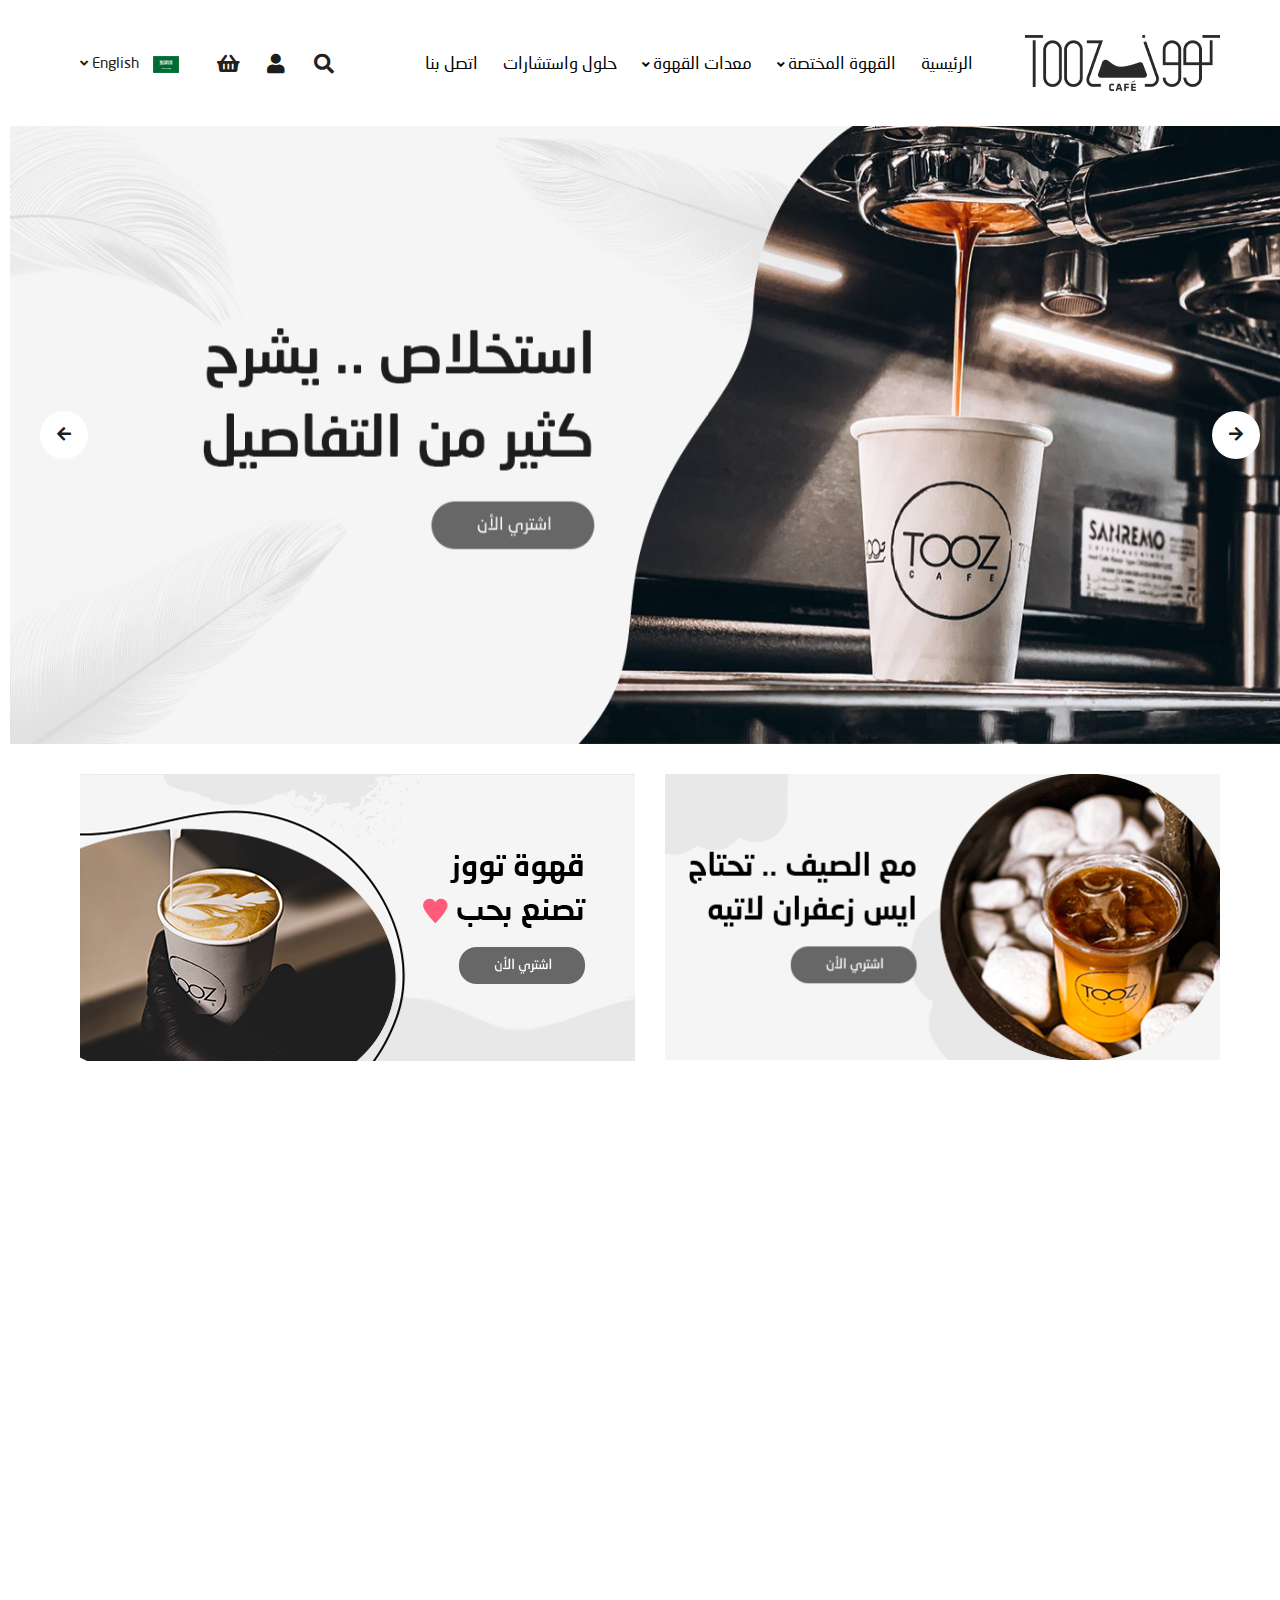
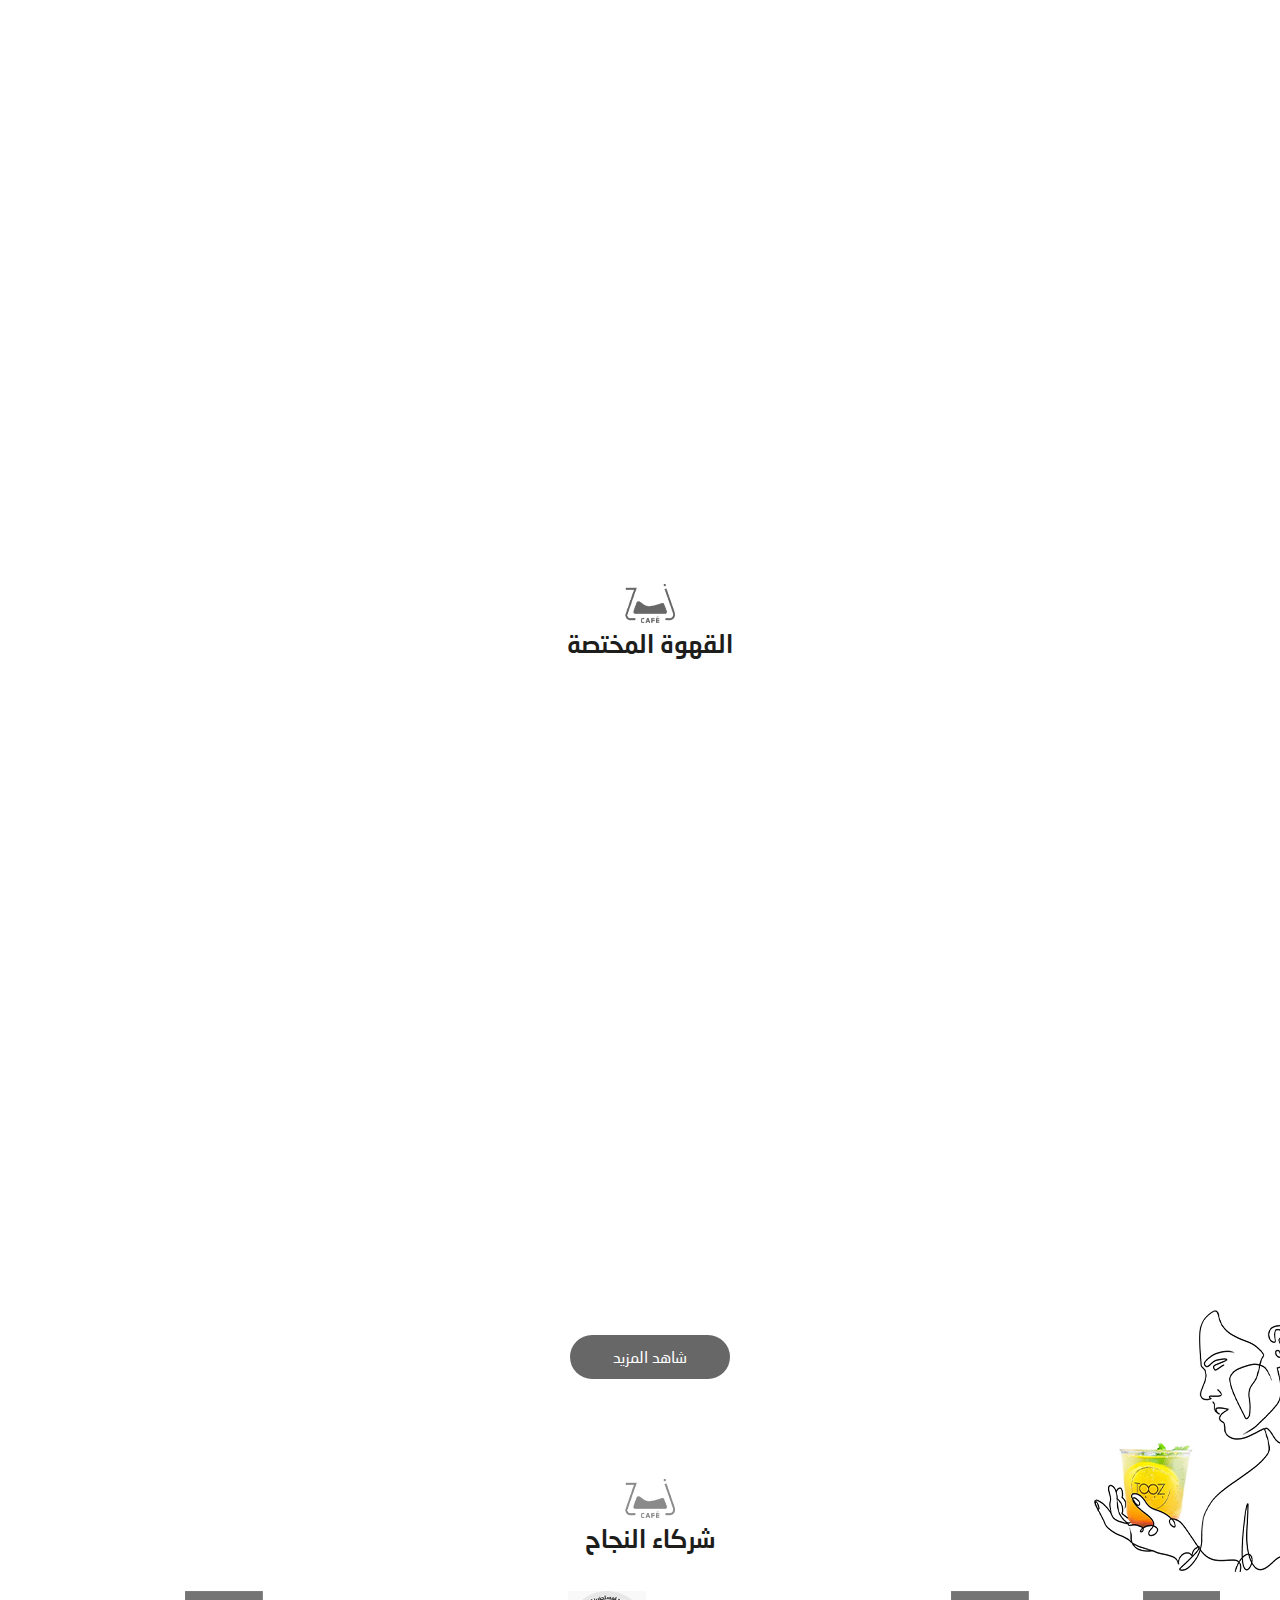
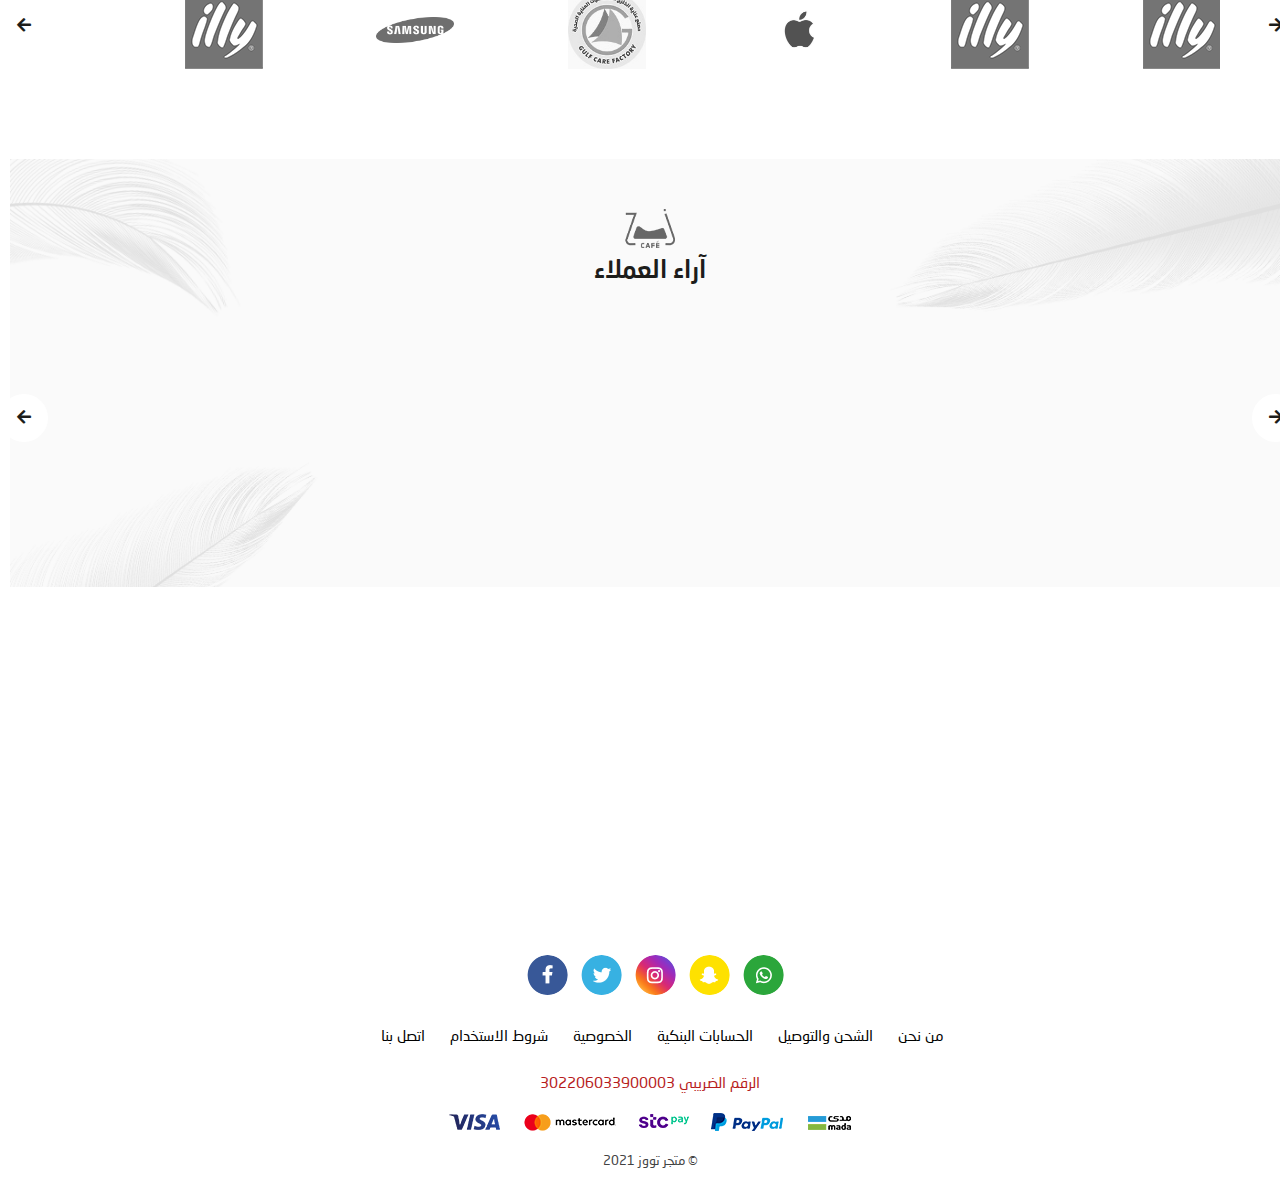
<file: index.html>
<!DOCTYPE html>
<html dir="rtl">

<head>
    <meta charset="UTF-8">
    <meta http-equiv="X-UA-Compatible" content="IE=edge">
    <meta name="viewport" content="width=device-width, initial-scale=1.0">
    <link rel="stylesheet" href="style/owl.carousel.min.css">
    <link rel="stylesheet" href="style/bootstrap.min.css">
    <link rel="stylesheet" href="style/animate.css">
    <link rel="stylesheet" href="style/bootstrap-rtl.min.css">
    <link rel="stylesheet" href="style/all.min.css">
    <link rel="stylesheet" href="style/main.css">

    <title>TOOZ</title>
</head>

<body>
    <div class="moboverlay"></div>
    <!-- ***************start header************************ -->
    <header>
        <div class="container">
            <div class="header">
                <div class="logo">
                    <a href="#"><img src="images/logo.png"></a>
                </div>
                <div class="navbar_ " id="navbar_tooz">
                    <ul class="nav_ul">
                        <li><a href="#" class="anc_nav">الرئيسية</a></li>
                        <li><a href="#" class="anc_nav"> 
                          القهوة المختصة
                          <i class="fas fa-angle-down"></i>
                        </a></li>
                        <li class="anc_hover"><a href="#" class="anc_nav">
                        معدات القهوة 
                        <i class="fas fa-angle-down"></i></a>
                            <ul class="ul_toolse">
                                <li>
                                    <a href="#" class="anc_toolse">
                                        <img src="images/toolse/1.png"> معدّات الإسبرسو
                                    </a>
                                </li>
                                <li>
                                    <a href="#" class="anc_toolse">
                                        <img src="images/toolse/2.png"> أدوات تحضير القهوة
                                    </a>
                                </li>
                                <li>
                                    <a href="#" class="anc_toolse">
                                        <img src="images/toolse/3.png"> طواحين القهوة
                                    </a>
                                </li>
                                <li>
                                    <a href="#" class="anc_toolse">
                                        <img src="images/toolse/4.png"> مستلزمات القهوة
                                    </a>
                                </li>
                                <li>
                                    <a href="#" class="anc_toolse">
                                        <img src="images/toolse/5.png"> معدات التحميص
                                    </a>
                                </li>
                                <li>
                                    <a href="#" class="anc_toolse">
                                        <img src="images/toolse/6.png"> أكواب القهوة
                                    </a>
                                </li>
                            </ul>
                        </li>
                        <li><a href="#" class="anc_nav">حلول واستشارات </a></li>
                        <li><a href="#" class="anc_nav">اتصل بنا</a></li>
                    </ul>
                    <div class="lang d_none">
                        <div class="dropdown-lang">
                            <span class="dropbtn-lang">
                              <img src="images/ar.png">
                              English
                              </span>
                            <i class="fas fa-angle-down"></i>
                            <div class="dropdown-content-lang">
                                <a href="./en.html">English</a>
                                <a href="./index.html">العربية</a>
                            </div>
                        </div>
                    </div>
                </div>
                <div class="user">
                    <button class="bt_user navbar_bt_bar">
                    <span class="bars_icon bars_"></span>
                    </button>
                    <button class="bt_user" lass="backg" data-toggle="modal" data-target="#exampleModal">
            <i class="fas fa-search"></i>
            </button>
                    <button class="bt_user bt_drop">
            <div class="dropdown-rl">
                <span class="dropbtn-rl">
                <i class="fas fa-user"></i>
                </span>
                <div class="dropdown-content-rl">
                <a href="#"> تسجيل دخول</a>
                <a href="#">  حساب جديد</a>
                
                </div>
            </div>
            </button>
                    <button class="bt_user">
                      <i class="fas fa-shopping-basket"></i>
                    </button>
                    <div class="lang">
                        <div class="dropdown-lang">
                            <span class="dropbtn-lang">
                        <img src="images/ar.png">
                        English
                        <i class="fas fa-angle-down"></i>

                        </span>
                            <div class="dropdown-content-lang">
                                <a href="./en.html">English</a>
                                <a href="./index.html">العربية</a>
                            </div>
                        </div>
                    </div>
                </div>
            </div>
        </div>
    </header>
    <!-- ***************end header************************ -->

    <!-- ***************start slider**********************-->
    <div class="slider">
        <div class="owl-carousel">
            <div class="item">
                <a href="#" class="anc_slider">
                    <img src="images/slider.png">
                </a>
            </div>
            <div class="item">
                <a href="#" class="anc_slider">
                    <img src="images/stylish.jpg">
                </a>
            </div>
            <div class="item">
                <a href="#" class="anc_slider">
                    <img src="images/slider.png">
                </a>
            </div>
            <div class="item">
                <a href="#" class="anc_slider">
                    <img src="images/slider.png">
                </a>
            </div>
        </div>
    </div>

    <!-- ***************end slider**********************-->

    <!-- ***************start Products****************** -->
    <div class="container">
        <div class="Products">
            <div class="row">
                <div class="col-md-6 col-xs-12">
                    <div class="prod_div">
                        <a href="#">
                            <img src="images/Product1.png">
                        </a>
                    </div>
                </div>
                <div class="col-md-6 col-xs-12">
                    <div class="prod_div">
                        <a href="#">
                            <img src="images/Products2.png">
                        </a>
                    </div>
                </div>
            </div>
        </div>
    </div>
    <!-- ***************end Products******************** -->

    <!-- ***************start Most viewed*************** -->
    <div class="container">
        <div class="most_viewed wow fadeInDown">
            <h5 class="title_header">
                <a href="#">
                    <img src="images/most viewed/1.png">
                </a>
                الأكثر مشاهدة
            </h5>
            <div class="owl-carousel owl-theme">
                <div class="item">
                    <div class="view_div">
                        <a href="#">
                            <img src="images/most viewed/2.png">
                        </a>
                        <div class="view_pr">
                            <a href="#" class="anc_view">اسبريسو كون بانا</a>
                            <div class="shopping">
                                <div class="price">
                                    <span>8.00ر.س</span>
                                    <p>5.00ر.س</p>
                                </div>
                                <button class="bt_view">
        <i class="fas fa-shopping-basket"></i>
      </button>
                            </div>
                        </div>
                        <span class="off_">20% خصم</span>
                    </div>
                </div>
                <div class="item">
                    <div class="view_div">
                        <a href="#">
                            <img src="images/most viewed/3.png">
                        </a>
                        <div class="view_pr">
                            <a href="#" class="anc_view">اسبريسو كون بانا</a>
                            <div class="shopping">
                                <div class="price">
                                    <p>5.00ر.س</p>
                                </div>
                                <button class="bt_view">
        <i class="fas fa-shopping-basket"></i>
      </button>
                            </div>
                        </div>
                    </div>
                </div>
                <div class="item">
                    <div class="view_div">
                        <a href="#">
                            <img src="images/most viewed/4.png">
                        </a>
                        <div class="view_pr">
                            <a href="#" class="anc_view">اسبريسو كون بانا</a>
                            <div class="shopping">
                                <div class="price">
                                    <p>5.00ر.س</p>
                                </div>
                                <button class="bt_view">
        <i class="fas fa-shopping-basket"></i>
      </button>
                            </div>
                        </div>
                    </div>
                </div>
                <div class="item">
                    <div class="view_div">
                        <a href="#">
                            <img src="images/most viewed/5.png">
                        </a>
                        <div class="view_pr">
                            <a href="#" class="anc_view">اسبريسو كون بانا</a>
                            <div class="shopping">
                                <div class="price">
                                    <span>8.00ر.س</span>
                                    <p>5.00ر.س</p>
                                </div>
                                <button class="bt_view">
        <i class="fas fa-shopping-basket"></i>
      </button>
                            </div>
                        </div>
                        <span class="off_">20% خصم</span>
                    </div>
                </div>
                <div class="item">
                    <div class="view_div">
                        <a href="#">
                            <img src="images/most viewed/2.png">
                        </a>
                        <div class="view_pr">
                            <a href="#" class="anc_view">اسبريسو كون بانا</a>
                            <div class="shopping">
                                <div class="price">
                                    <span>8.00ر.س</span>
                                    <p>5.00ر.س</p>
                                </div>
                                <button class="bt_view">
        <i class="fas fa-shopping-basket"></i>
      </button>
                            </div>
                        </div>
                        <span class="off_">20% خصم</span>
                    </div>
                </div>

            </div>
        </div>
    </div>
    <!-- ***************end Most viewed***************** -->

    <!-- ***************start banner******************** -->
    <div class="container">
        <div class="banner wow fadeInDown">
            <a href="#">
                <img src="images/banner.png">
            </a>
        </div>
    </div>
    <!-- ***************end banner******************** -->

    <!-- ***************start special***************** -->
    <div class="special_parant">
        <img src="images/shorakaa2.png" class="special_img">
        <div class="container">
            <div class="special">
                <h5 class="title_header">
                    <a href="#">
                        <img src="images/most viewed/1.png">
                    </a>
                    القهوة المختصة
                </h5>
                <div class="row">
                    <div class="col-lg-6">
                        <div class="special_div wow bounceInUp">
                            <a href="#">
                                <img src="images/special/1.png">
                            </a>
                            <div class="special_pr">
                                <a href="#" class="anc_special">اسبريسو كون بانا</a>
                                <div class="shopping_special">
                                    <div class="price">
                                        <span>8.00ر.س</span>
                                        <p>5.00ر.س</p>
                                    </div>
                                    <button class="bt_special">
                            <i class="fas fa-shopping-basket"></i>
                            </button>
                                </div>
                            </div>
                            <span class="off_">20% خصم</span>
                        </div>
                    </div>
                    <div class="col-lg-6">
                        <div class="special_div wow bounceInUp">
                            <a href="#">
                                <img src="images/special/2.png">
                            </a>
                            <div class="special_pr">
                                <a href="#" class="anc_special">اسبريسو كون بانا</a>
                                <div class="shopping_special">
                                    <div class="price">
                                        <span>8.00ر.س</span>
                                        <p>5.00ر.س</p>
                                    </div>
                                    <button class="bt_special">
                                        <i class="fas fa-shopping-basket"></i>
                                    </button>
                                </div>
                            </div>
                        </div>
                    </div>
                    <div class="col-lg-6">
                        <div class="special_div wow bounceInUp">
                            <a href="#">
                                <img src="images/special/3.png">
                            </a>
                            <div class="special_pr">
                                <a href="#" class="anc_special">اسبريسو كون بانا</a>
                                <div class="shopping_special">
                                    <div class="price">
                                        <span>8.00ر.س</span>
                                        <p>5.00ر.س</p>
                                    </div>
                                    <button class="bt_special">
                                  <i class="fas fa-shopping-basket"></i>
                                </button>
                                </div>
                            </div>
                        </div>
                    </div>
                    <div class="col-lg-6">
                        <div class="special_div wow bounceInUp">
                            <a href="#">
                                <img src="images/special/4.png">
                            </a>
                            <div class="special_pr">
                                <a href="#" class="anc_special">اسبريسو كون بانا</a>
                                <div class="shopping_special">
                                    <div class="price">
                                        <span>8.00ر.س</span>
                                        <p>5.00ر.س</p>
                                    </div>
                                    <button class="bt_special">
                                  <i class="fas fa-shopping-basket"></i>
                                </button>
                                </div>
                            </div>
                            <span class="off_">20% خصم</span>
                        </div>
                    </div>
                    <div class="col-lg-6">
                        <div class="special_div wow bounceInUp">
                            <a href="#">
                                <img src="images/special/5.png">
                            </a>
                            <div class="special_pr">
                                <a href="#" class="anc_special">اسبريسو كون بانا</a>
                                <div class="shopping_special">
                                    <div class="price">
                                        <span>8.00ر.س</span>
                                        <p>5.00ر.س</p>
                                    </div>
                                    <button class="bt_special">
                                <i class="fas fa-shopping-basket"></i>
                              </button>
                                </div>
                            </div>
                        </div>
                    </div>
                    <div class="col-lg-6">
                        <div class="special_div wow bounceInUp">
                            <a href="#">
                                <img src="images/special/6.png">
                            </a>
                            <div class="special_pr">
                                <a href="#" class="anc_special">اسبريسو كون بانا</a>
                                <div class="shopping_special">
                                    <div class="price">
                                        <span>8.00ر.س</span>
                                        <p>5.00ر.س</p>
                                    </div>
                                    <button class="bt_special">
                              <i class="fas fa-shopping-basket"></i>
                            </button>
                                </div>
                            </div>
                            <span class="off_">20% خصم</span>
                        </div>
                    </div>
                </div>
                <button class="bt_special_b">
                شاهد المزيد
                </button>
            </div>
        </div>
    </div>
    <!-- ***************end special***************** -->

    <!-- ***************start shorkaa*************** -->
    <div class="container">
        <div class="shorakaa">
            <h5 class="title_header">
                <a href="#">
                    <img src="images/most viewed/1.png">
                </a>
                شركاء النجاح
            </h5>
            <div class="owl-carousel">
                <div class="item">
                    <a href="#" class="anc_shorakaa">
                        <img src="images/shorakaa1.png">
                    </a>
                </div>
                <div class="item">
                    <a href="#" class="anc_shorakaa">
                        <img src="images/shorakaa1.png">
                    </a>
                </div>
                <div class="item">
                    <a href="#" class="anc_shorakaa">
                        <img src="images/apple-logo-300x180.jpg">
                    </a>
                </div>
                <div class="item">
                    <a href="#" class="anc_shorakaa">
                        <img src="images/shorakaa.jpeg">
                    </a>
                </div>
                <div class="item">
                    <a href="#" class="anc_shorakaa">
                        <img src="images/512px-Samsung_Logo.svg.png">
                    </a>
                </div>
                <div class="item">
                    <a href="#" class="anc_shorakaa">
                        <img src="images/shorakaa1.png">
                    </a>
                </div>
                <div class="item">
                    <a href="#" class="anc_shorakaa">
                        <img src="images/shorakaa1.png">
                    </a>
                </div>
            </div>
        </div>
    </div>

    <!-- ***************end shorkaa*************** -->

    <!-- ***************start Testimonials******** -->
    <div class="Testimonials_parant">
        <div class="container">
            <div class="Testimonials">
                <h5 class="title_header">
                    <a href="#">
                        <img src="images/most viewed/1.png">
                    </a>
                    آراء العملاء
                </h5>
                <div class="owl-carousel">
                    <div class="item">
                        <div class="comment_div wow fadeInDown">
                            <div class="name_">
                                <img src="images/Testimonials/2.png" class="img_name">
                            </div>
                            <h4>محمد عبد الرحمن</h4>
                            <p>هناك حقيقة مثبتة منذ زمن طويل وهي أن المحتوى المقروء لصفحة ما سيلهي القارئ عن التركيز على الشكل الخارجي للنص أو شكل توضع الفقرات في الصفحة التي يقرأها. ولذلك يتم استخدام طريقة لوريم</p>
                            <div class="img-comment">
                                <img src="images/Testimonials/3.png" class="img-responsive">
                            </div>
                        </div>
                    </div>
                    <div class="item">
                        <div class="comment_div wow fadeInDown">
                            <div class="name_">
                                <img src="images/Testimonials/2.png" class="img_name">
                            </div>
                            <h4>محمد عبد الرحمن</h4>
                            <p>هناك حقيقة مثبتة منذ زمن طويل وهي أن المحتوى المقروء لصفحة ما سيلهي القارئ عن التركيز على الشكل الخارجي للنص أو شكل توضع الفقرات في الصفحة التي يقرأها. ولذلك يتم استخدام طريقة لوريم</p>
                            <div class="img-comment">
                                <img src="images/Testimonials/3.png" class="img-responsive">
                            </div>
                        </div>
                    </div>
                    <div class="item">
                        <div class="comment_div wow fadeInDown">
                            <div class="name_">
                                <img src="images/Testimonials/2.png" class="img_name">
                            </div>
                            <h4>محمد عبد الرحمن</h4>
                            <p>هناك حقيقة مثبتة منذ زمن طويل وهي أن المحتوى المقروء لصفحة ما سيلهي القارئ عن التركيز على الشكل الخارجي للنص أو شكل توضع الفقرات في الصفحة التي يقرأها. ولذلك يتم استخدام طريقة لوريم</p>
                            <div class="img-comment">
                                <img src="images/Testimonials/3.png" class="img-responsive">
                            </div>
                        </div>
                    </div>
                    <div class="item">
                        <div class="comment_div wow fadeInDown">
                            <div class="name_">
                                <img src="images/Testimonials/2.png" class="img_name">
                            </div>
                            <h4>محمد عبد الرحمن</h4>
                            <p>هناك حقيقة مثبتة منذ زمن طويل وهي أن المحتوى المقروء لصفحة ما سيلهي القارئ عن التركيز على الشكل الخارجي للنص أو شكل توضع الفقرات في الصفحة التي يقرأها. ولذلك يتم استخدام طريقة لوريم</p>
                            <div class="img-comment">
                                <img src="images/Testimonials/3.png" class="img-responsive">
                            </div>
                        </div>
                    </div>
                </div>
            </div>
        </div>
    </div>
    <!-- ***************end Testimonials******** -->

    <!-- ***************start newsletter******** -->
    <div class="newsletter">
        <h5 class="title_header wow slideInRight">
            <a href="#">
                <img src="images/most viewed/1.png">
            </a>
            النشرة البريدية
        </h5>
        <p>اشترك الأن ليصلك كل جديد</p>
        <div class="input_div  wow slideInLeft">
            <input type="text" placeholder="ادخل بريدك الالكتروني">
            <button class="bt_input">
            <i class="fas fa-paper-plane"></i>
            ارسال
            </button>
            <i class="fas fa-envelope"></i>
        </div>
    </div>
    <!-- ***************end newsletter********** -->

    <!-- ***************start footer************ -->
    <footer>
        <div class="social_meida">
            <a href="#" class="anc_social"><img src="images/social-media/1.png"></a>
            <a href="#" class="anc_social"><img src="images/social-media/2.png"></a>
            <a href="#" class="anc_social"><img src="images/social-media/3.png"></a>
            <a href="#" class="anc_social"><img src="images/social-media/4.png"></a>
            <a href="#" class="anc_social"><img src="images/social-media/5.png"></a>
        </div>
        <div class="footer_nav">
            <ul class="ul_footer">
                <li><a href="#" class="anc_footer">  من نحن</a></li>
                <li><a href="#" class="anc_footer">الشحن والتوصيل</a></li>
                <li><a href="#" class="anc_footer"> الحسابات البنكية</a></li>
                <li><a href="#" class="anc_footer">الخصوصية</a></li>
                <li><a href="#" class="anc_footer"> شروط الاستخدام</a></li>
                <li><a href="#" class="anc_footer">اتصل بنا</a></li>
            </ul>
        </div>
        <div class="taxes">
            <P>الرقم الضريبي 302206033900003</P>
        </div>
        <img src="images/visa.png" class="visa">
        <p class="m_tooz">© متجر تووز 2021 </p>
    </footer>
    <!-- ***************start footer************ -->



    <div class="modal fade" id="exampleModal" tabindex="-1" aria-labelledby="exampleModalLabel" aria-hidden="true">
        <div class="modal-dialog">
            <div class="modal-content">
                <div class="modal-header">
                    <button type="button" class="close" data-dismiss="modal" aria-label="Close"><span aria-hidden="true">&times;</span></button>
                </div>
                <div class="modal-body">
                    <div class="input-search">
                        <input type="text" placeholder="البحث">
                        <i class="fas fa-search ico_"></i>
                    </div>
                </div>
            </div>
        </div>
    </div>
    <script src="js/jquery-2.2.1.min.js"></script>
    <script src="js/bootstrap.min.js"></script>
    <script src="js/wow.min.js"></script>
    <script src="js/owl.carousel.min.js"></script>
    <script src="js/script.js"></script>

</body>

</html>
</file>
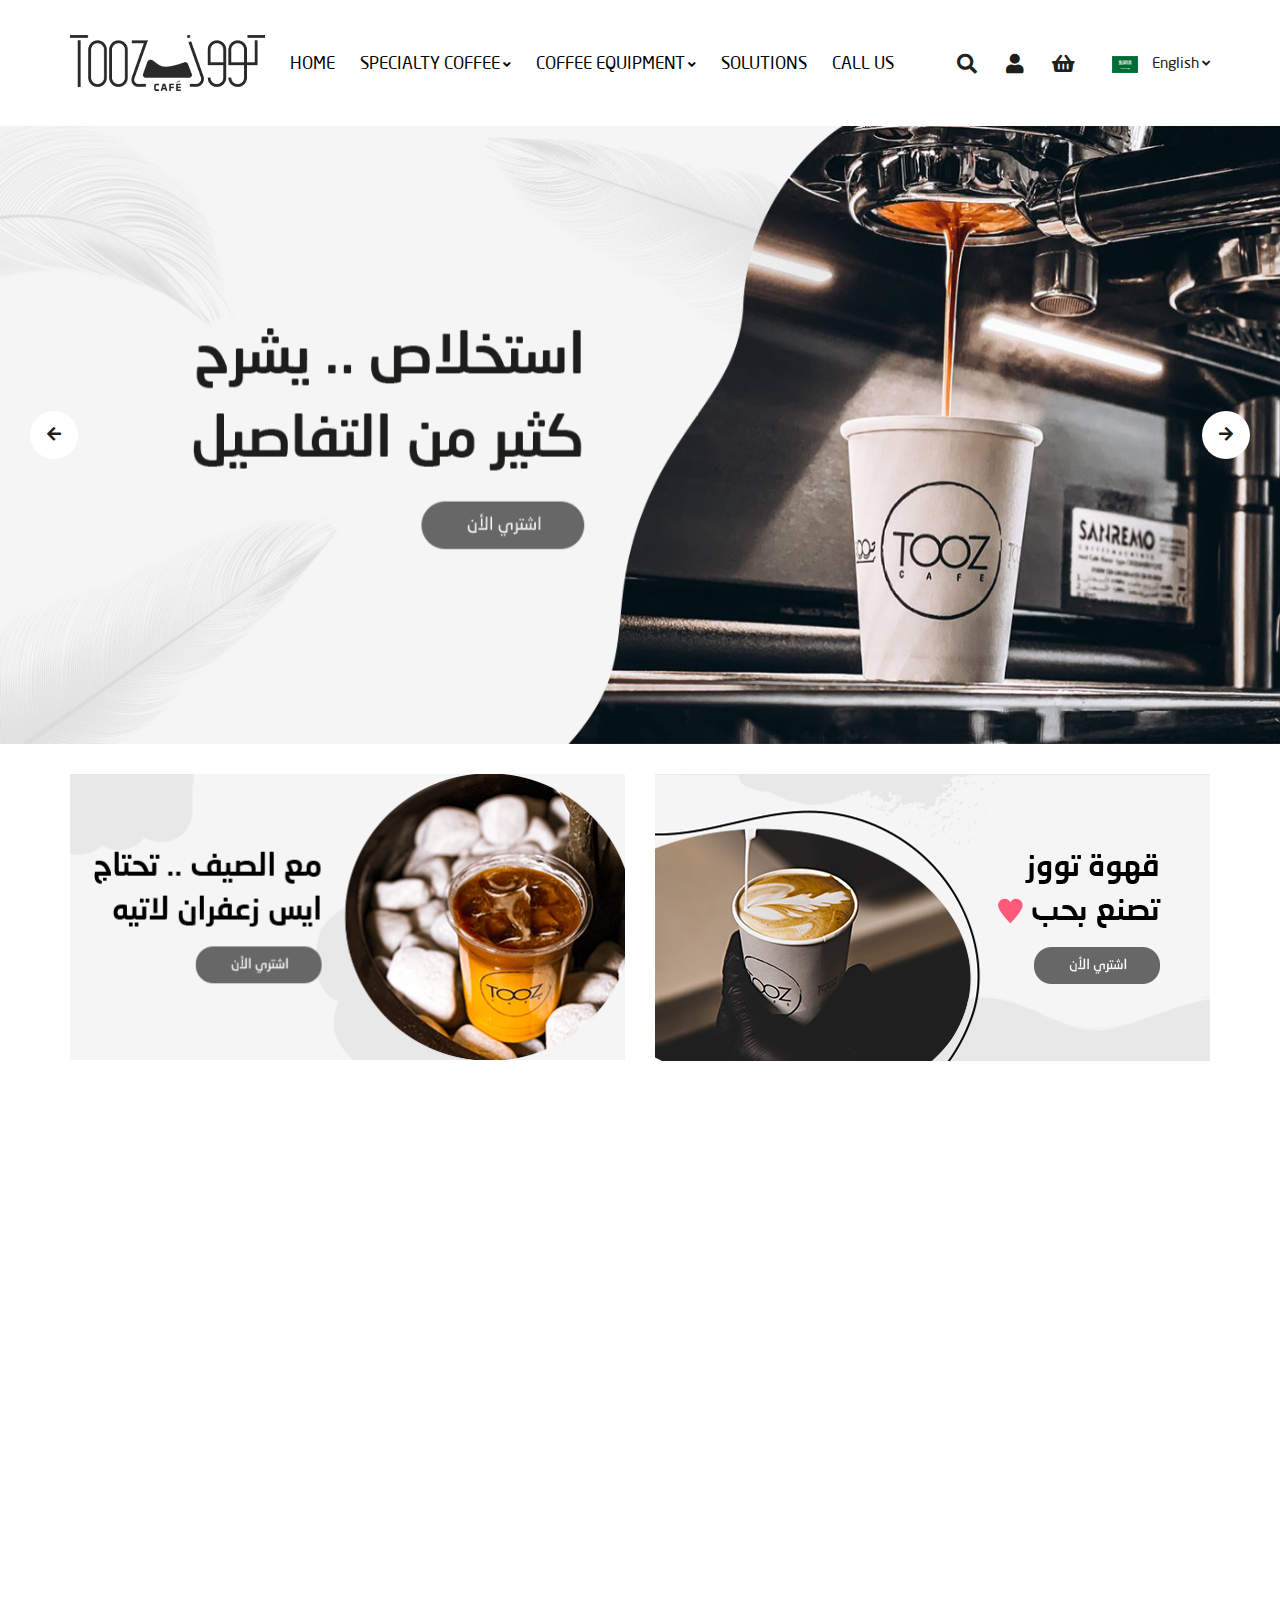
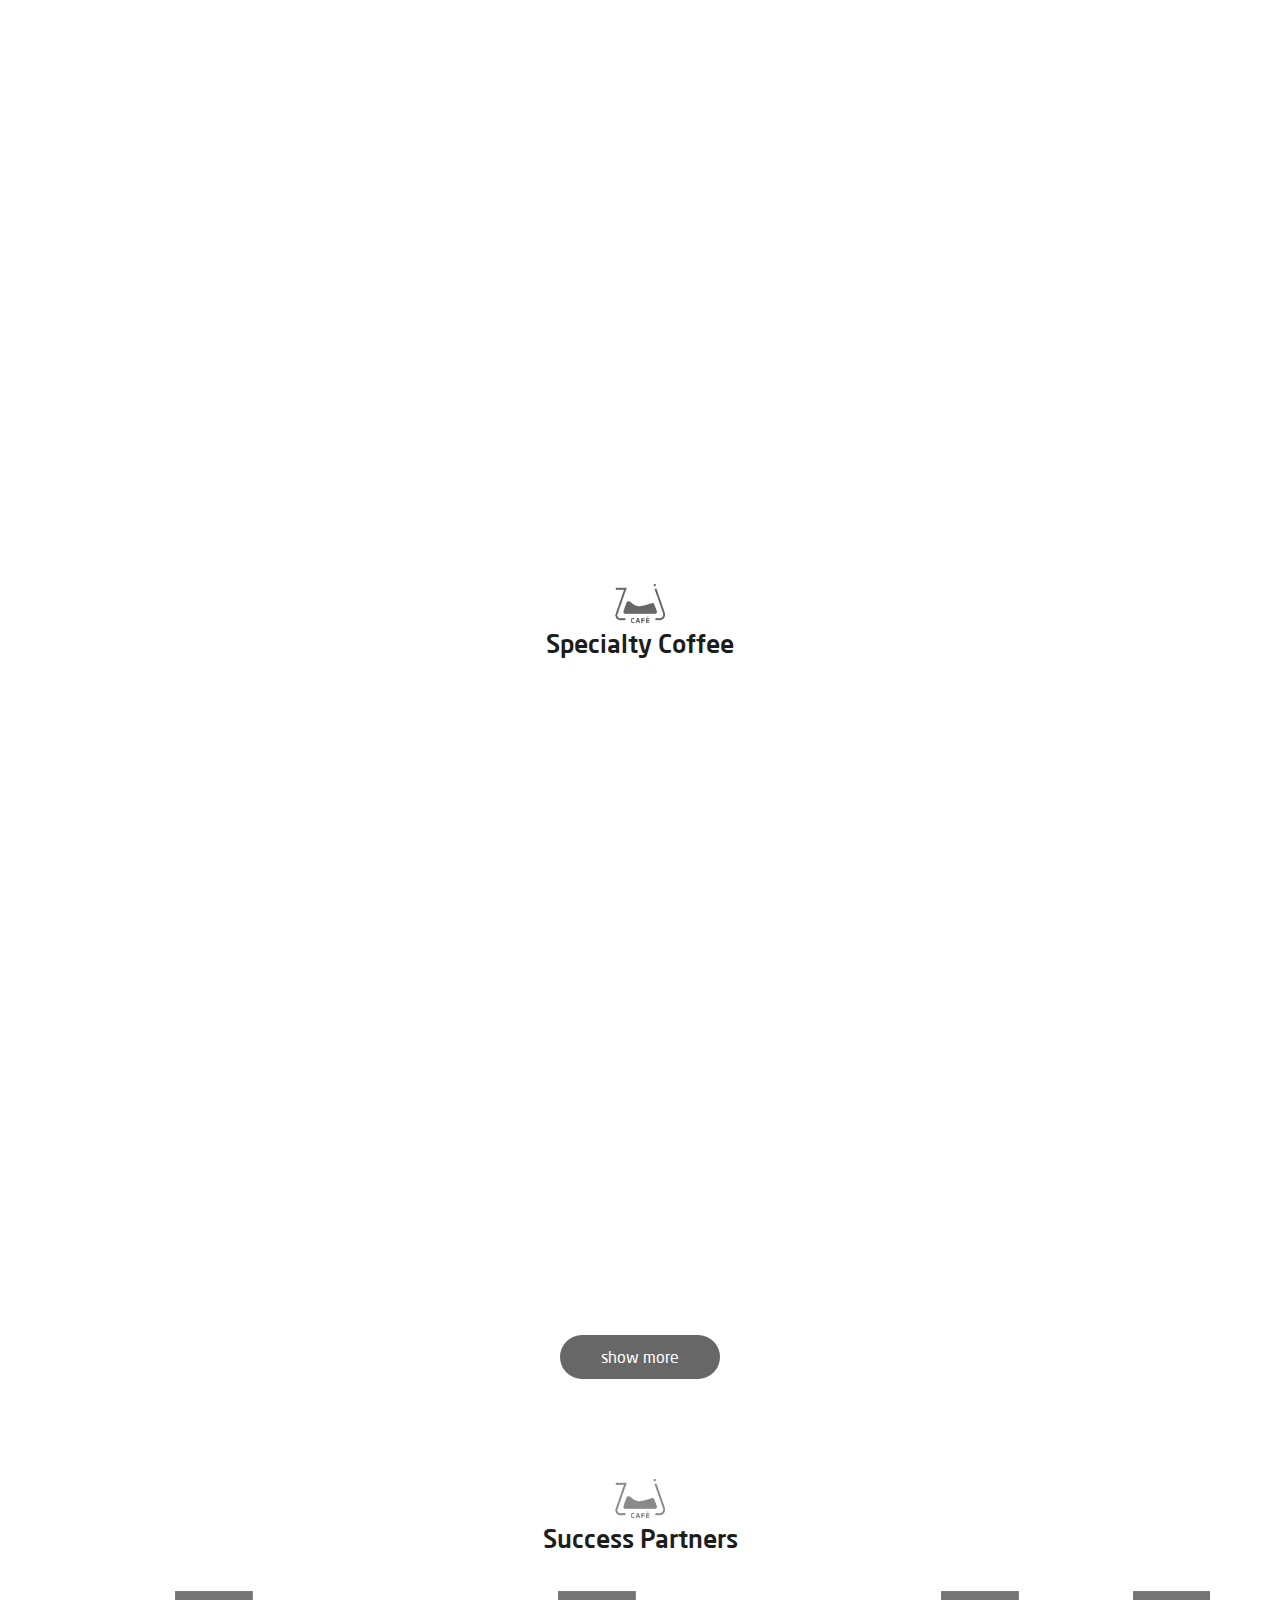
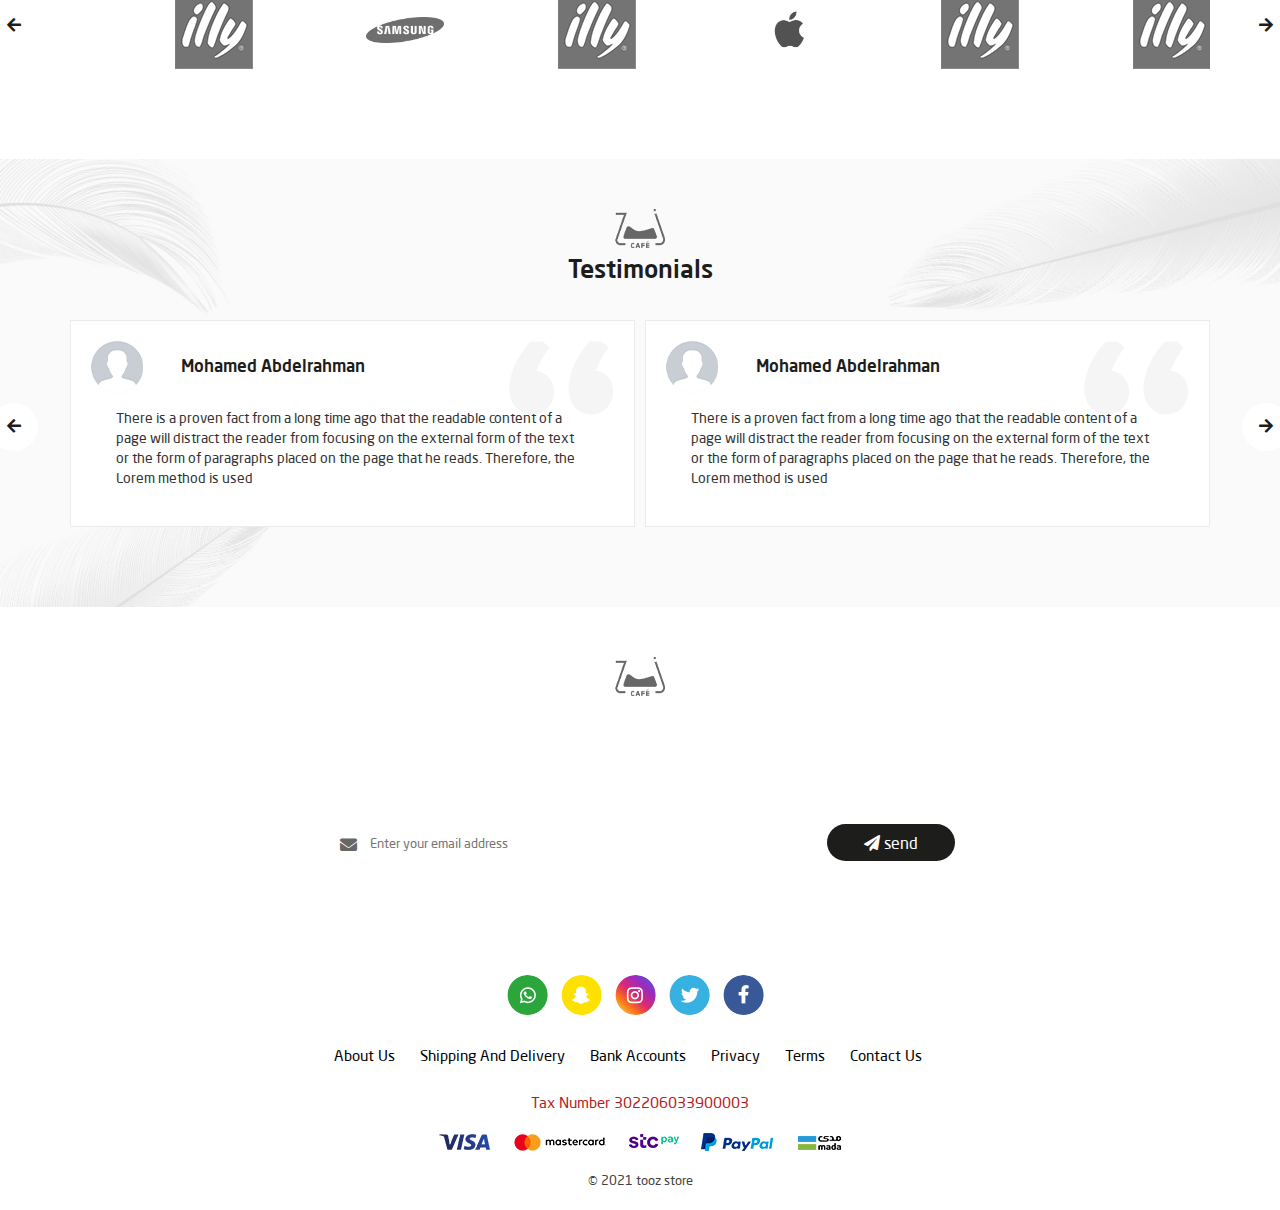
<file: en.html>
<!DOCTYPE html>
<html dir="ltr">

<head>
    <meta charset="UTF-8">
    <meta http-equiv="X-UA-Compatible" content="IE=edge">
    <meta name="viewport" content="width=device-width, initial-scale=1.0">
    <link rel="stylesheet" href="style/owl.carousel.min.css">
    <link rel="stylesheet" href="style/bootstrap.min.css">
    <link rel="stylesheet" href="style/all.min.css">
    <link rel="stylesheet" href="style/animate.css">
    <link rel="stylesheet" href="style/main.css">

    <title>TOOZ</title>
</head>

<body>
    <div class="moboverlay"></div>
    <!-- ***************start header************************ -->
    <header>
        <div class="container">
            <div class="header">
                <div class="logo">
                    <a href="#"><img src="images/logo.png"></a>
                </div>
                <div class="navbar_ " id="navbar_tooz">
                    <ul class="nav_ul">

                        <li><a href="#" class="anc_nav">HOME</a></li>
                        <li><a href="#" class="anc_nav"> 
                          specialty coffee
                          <i class="fas fa-angle-down"></i>
                        </a></li>
                        <li class="anc_hover"><a href="#" class="anc_nav">
                        COFFEE EQUIPMENT
                        <i class="fas fa-angle-down"></i></a>
                            <ul class="ul_toolse">
                                <li>
                                    <a href="#" class="anc_toolse">
                                        <img src="images/toolse/1.png"> espresso equipment
                                    </a>
                                </li>
                                <li>
                                    <a href="#" class="anc_toolse">
                                        <img src="images/toolse/2.png"> COFFEE MAKERS
                                    </a>
                                </li>
                                <li>
                                    <a href="#" class="anc_toolse">
                                        <img src="images/toolse/3.png"> COFFEE GRINDERS

                                    </a>
                                </li>
                                <li>
                                    <a href="#" class="anc_toolse">
                                        <img src="images/toolse/4.png"> coffee supplies
                                    </a>
                                </li>
                                <li>
                                    <a href="#" class="anc_toolse">
                                        <img src="images/toolse/5.png"> ROASTING EQUIPMENT

                                    </a>
                                </li>
                                <li>
                                    <a href="#" class="anc_toolse">
                                        <img src="images/toolse/6.png"> COFFEE MUGS

                                    </a>
                                </li>
                            </ul>
                        </li>
                        <li><a href="#" class="anc_nav">Solutions </a></li>
                        <li><a href="#" class="anc_nav">call us</a></li>
                    </ul>
                    <div class="lang d_none">
                        <div class="dropdown-lang">
                            <span class="dropbtn-lang">
                <img src="images/ar.png">
                العربية
                </span>
                            <i class="fas fa-angle-down"></i>
                            <div class="dropdown-content-lang">
                                <a href="./index.html">العربية</a>
                                <a href="./en.html">English</a>
                            </div>
                        </div>
                    </div>
                </div>
                <div class="user">
                    <button class="bt_user navbar_bt_bar">
                        <span class="bars_icon bars_"></span>
                    </button>
                    <button class="bt_user" lass="backg" data-toggle="modal" data-target="#exampleModal">
<i class="fas fa-search"></i>
</button>
                    <button class="bt_user bt_drop">
  <div class="dropdown-rl">
    <span class="dropbtn-rl">
      <i class="fas fa-user"></i>
    </span>
    <div class="dropdown-content-rl">
      <a href="#"> login</a>
      <a href="#">  logout </a>
      
    </div>
  </div>
</button>
                    <button class="bt_user">
                      <i class="fas fa-shopping-basket"></i>
                    </button>
                    <div class="lang">
                        <div class="dropdown-lang">
                            <span class="dropbtn-lang">
                        <img src="images/ar.png">
                        English
                        </span>
                            <i class="fas fa-angle-down"></i>
                            <div class="dropdown-content-lang">
                                <a href="./index.html">العربية</a>
                                <a href="./en.html">English</a>
                            </div>
                        </div>
                    </div>
                </div>
            </div>
        </div>
    </header>
    <!-- ***************end header************************ -->

    <!-- ***************start slider**********************-->
    <div class="slider">
        <div class="owl-carousel">
            <div class="item">
                <a href="#" class="anc_slider">
                    <img src="images/slider.png">
                </a>
            </div>
            <div class="item">
                <a href="#" class="anc_slider">
                    <img src="images/stylish.jpg">
                </a>
            </div>
            <div class="item">
                <a href="#" class="anc_slider">
                    <img src="images/slider.png">
                </a>
            </div>
            <div class="item">
                <a href="#" class="anc_slider">
                    <img src="images/slider.png">
                </a>
            </div>
        </div>
    </div>

    <!-- ***************end slider**********************-->

    <!-- ***************start Products****************** -->
    <div class="container">
        <div class="Products">
            <div class="row">
                <div class="col-md-6 col-xs-12">
                    <div class="prod_div">
                        <a href="#">
                            <img src="images/Product1.png">
                        </a>
                    </div>
                </div>
                <div class="col-md-6 col-xs-12">
                    <div class="prod_div">
                        <a href="#">
                            <img src="images/Products2.png">
                        </a>
                    </div>
                </div>
            </div>
        </div>
    </div>
    <!-- ***************end Products******************** -->

    <!-- ***************start Most viewed*************** -->
    <div class="container">
        <div class="most_viewed wow fadeInDown">
            <h5 class="title_header">
                <a href="#">
                    <img src="images/most viewed/1.png">
                </a>
                Most viewed
            </h5>
            <div class="owl-carousel owl-theme">
                <div class="item">
                    <div class="view_div">
                        <a href="#">
                            <img src="images/most viewed/2.png">
                        </a>
                        <div class="view_pr">
                            <a href="#" class="anc_view">ESPRESSO CON PANA
                              </a>
                            <div class="shopping">
                                <div class="price">
                                    <span>8.00 R.S</span>
                                    <p>5.00 R.S</p>
                                </div>
                                <button class="bt_view">
                              <i class="fas fa-shopping-basket"></i>
                            </button>
                            </div>
                        </div>
                        <span class="off_">20% OFF</span>
                    </div>
                </div>
                <div class="item">
                    <div class="view_div">
                        <a href="#">
                            <img src="images/most viewed/3.png">
                        </a>
                        <div class="view_pr">
                            <a href="#" class="anc_view">ESPRESSO CON PANA</a>
                            <div class="shopping">
                                <div class="price">
                                    <p>5.00 R.S</p>
                                </div>
                                <button class="bt_view">
        <i class="fas fa-shopping-basket"></i>
      </button>
                            </div>
                        </div>
                    </div>
                </div>
                <div class="item">
                    <div class="view_div">
                        <a href="#">
                            <img src="images/most viewed/4.png">
                        </a>
                        <div class="view_pr">
                            <a href="#" class="anc_view">ESPRESSO CON PANA</a>
                            <div class="shopping">
                                <div class="price">
                                    <p>5.00 R.S</p>
                                </div>
                                <button class="bt_view"><i class="fas fa-shopping-basket"></i>
                                </button>
                            </div>
                        </div>
                    </div>
                </div>
                <div class="item">
                    <div class="view_div">
                        <a href="#">
                            <img src="images/most viewed/5.png">
                        </a>
                        <div class="view_pr">
                            <a href="#" class="anc_view">ESPRESSO CON PANA</a>
                            <div class="shopping">
                                <div class="price">
                                    <span>8.00 R.S</span>
                                    <p>5.00 R.S</p>
                                </div>
                                <button class="bt_view">
                                <i class="fas fa-shopping-basket"></i>
                              </button>
                            </div>
                        </div>
                        <span class="off_">20% OFF
                      </span>
                    </div>
                </div>
                <div class="item">
                    <div class="view_div">
                        <a href="#">
                            <img src="images/most viewed/2.png">
                        </a>
                        <div class="view_pr">
                            <a href="#" class="anc_view">ESPRESSO CON PANA</a>
                            <div class="shopping">
                                <div class="price">
                                    <span>8.00 R.S</span>
                                    <p>5.00 R.S</p>
                                </div>
                                <button class="bt_view">
                                  <i class="fas fa-shopping-basket"></i>
                                </button>
                            </div>
                        </div>
                        <span class="off_">20% OFF</span>
                    </div>
                </div>
            </div>
        </div>
    </div>
    <!-- ***************end Most viewed***************** -->

    <!-- ***************start banner******************** -->
    <div class="container">
        <div class="banner wow fadeInDown">
            <a href="#">
                <img src="images/banner.png">
            </a>
        </div>
    </div>
    <!-- ***************end banner******************** -->

    <!-- ***************start special***************** -->
    <div class="special_parant">
        <div class="container">
            <div class="special">
                <h5 class="title_header">
                    <a href="#">
                        <img src="images/most viewed/1.png">
                    </a>
                    specialty coffee
                </h5>
                <div class="row">
                    <div class="col-lg-6">
                        <div class="special_div wow bounceInUp">
                            <a href="#">
                                <img src="images/special/1.png">
                            </a>
                            <div class="special_pr">
                                <a href="#" class="anc_special">ESPRESSO CON PANA
                                </a>
                                <div class="shopping_special">
                                    <div class="price">
                                        <span>8.00 R.S
                                        </span>
                                        <p>5.00 R.S
                                        </p>
                                    </div>
                                    <button class="bt_special">
                                <i class="fas fa-shopping-basket"></i>
                              </button>
                                </div>
                            </div>
                            <span class="off_">20% OFF
                          </span>
                        </div>
                    </div>
                    <div class="col-lg-6">
                        <div class="special_div wow bounceInUp">
                            <a href="#">
                                <img src="images/special/2.png">
                            </a>
                            <div class="special_pr">
                                <a href="#" class="anc_special">ESPRESSO CON PANA
</a>
                                <div class="shopping_special">
                                    <div class="price">
                                        <span>8.00 R.S</span>
                                        <p>5.00 R.S
                                        </p>
                                    </div>
                                    <button class="bt_special">
        <i class="fas fa-shopping-basket"></i>
      </button>
                                </div>
                            </div>
                            <span class="off_">20% OFF
</span>
                        </div>
                    </div>
                    <div class="col-lg-6">
                        <div class="special_div wow bounceInUp">
                            <a href="#">
                                <img src="images/special/3.png">
                            </a>
                            <div class="special_pr">
                                <a href="#" class="anc_special">ESPRESSO CON PANA
</a>
                                <div class="shopping_special">
                                    <div class="price">
                                        <span>8.00 R.S
</span>
                                        <p>5.00 R.S
                                        </p>
                                    </div>
                                    <button class="bt_special">
        <i class="fas fa-shopping-basket"></i>
      </button>
                                </div>
                            </div>
                            <span class="off_">20% OFF
</span>
                        </div>
                    </div>
                    <div class="col-lg-6">
                        <div class="special_div wow bounceInUp">
                            <a href="#">
                                <img src="images/special/4.png">
                            </a>
                            <div class="special_pr">
                                <a href="#" class="anc_special">ESPRESSO CON PANA
</a>
                                <div class="shopping_special">
                                    <div class="price">
                                        <span>8.00 R.S
</span>
                                        <p>5.00 R.S
                                        </p>
                                    </div>
                                    <button class="bt_special">
        <i class="fas fa-shopping-basket"></i>
      </button>
                                </div>
                            </div>
                            <span class="off_">20% OFF
</span>
                        </div>
                    </div>
                    <div class="col-lg-6">
                        <div class="special_div wow bounceInUp">
                            <a href="#">
                                <img src="images/special/5.png">
                            </a>
                            <div class="special_pr">
                                <a href="#" class="anc_special">ESPRESSO CON PANA
</a>
                                <div class="shopping_special">
                                    <div class="price">
                                        <span>8.00 R.S
</span>
                                        <p>5.00 R.S
                                        </p>
                                    </div>
                                    <button class="bt_special">
        <i class="fas fa-shopping-basket"></i>
      </button>
                                </div>
                            </div>
                            <span class="off_">20% OFF
</span>
                        </div>
                    </div>
                    <div class="col-lg-6">
                        <div class="special_div wow bounceInUp">
                            <a href="#">
                                <img src="images/special/6.png">
                            </a>
                            <div class="special_pr">
                                <a href="#" class="anc_special">ESPRESSO CON PANA
</a>
                                <div class="shopping_special">
                                    <div class="price">
                                        <span>8.00 R.S
</span>
                                        <p>5.00 R.S
                                        </p>
                                    </div>
                                    <button class="bt_special">
        <i class="fas fa-shopping-basket"></i>
      </button>
                                </div>
                            </div>
                            <span class="off_">20% OFF
</span>
                        </div>
                    </div>

                </div>
                <button class="bt_special_b">show more
                </button>
            </div>
        </div>
    </div>
    <!-- ***************end special***************** -->

    <!-- ***************start shorkaa*************** -->
    <div class="container">
        <div class="shorakaa">
            <h5 class="title_header">
                <a href="#">
                    <img src="images/most viewed/1.png">
                </a>
                success partners
            </h5>
            <div class="owl-carousel">
                <div class="item">
                    <a href="#" class="anc_shorakaa">
                        <img src="images/shorakaa1.png">
                    </a>
                </div>
                <div class="item">
                    <a href="#" class="anc_shorakaa">
                        <img src="images/shorakaa1.png">
                    </a>
                </div>
                <div class="item">
                    <a href="#" class="anc_shorakaa">
                        <img src="images/apple-logo-300x180.jpg">
                    </a>
                </div>
                <div class="item">
                    <a href="#" class="anc_shorakaa">
                        <img src="images/shorakaa1.png">
                    </a>
                </div>
                <div class="item">
                    <a href="#" class="anc_shorakaa">
                        <img src="images/512px-Samsung_Logo.svg.png">
                    </a>
                </div>
                <div class="item">
                    <a href="#" class="anc_shorakaa">
                        <img src="images/shorakaa1.png">
                    </a>
                </div>
                <div class="item">
                    <a href="#" class="anc_shorakaa">
                        <img src="images/shorakaa1.png">
                    </a>
                </div>
            </div>
        </div>
    </div>

    <!-- ***************end shorkaa*************** -->

    <!-- ***************start Testimonials******** -->
    <div class="Testimonials_parant">
        <div class="container">
            <div class="Testimonials">
                <h5 class="title_header">
                    <a href="#">
                        <img src="images/most viewed/1.png">
                    </a>
                    testimonials
                </h5>
                <div class="owl-carousel">
                    <div class="item">
                        <div class="comment_div">
                            <div class="name_">
                                <img src="images/Testimonials/2.png" class="img_name">
                            </div>
                            <h4>Mohamed Abdelrahman</h4>
                            <p>There is a proven fact from a long time ago that the readable content of a page will distract the reader from focusing on the external form of the text or the form of paragraphs placed on the page that he reads. Therefore,
                                the Lorem method is used</p>
                            <div class="img-comment">
                                <img src="images/Testimonials/3.png" class="img-responsive">
                            </div>
                        </div>
                    </div>
                    <div class="item">
                        <div class="comment_div">
                            <div class="name_">
                                <img src="images/Testimonials/2.png" class="img_name">
                            </div>
                            <h4>Mohamed Abdelrahman</h4>
                            <p>There is a proven fact from a long time ago that the readable content of a page will distract the reader from focusing on the external form of the text or the form of paragraphs placed on the page that he reads. Therefore,
                                the Lorem method is used</p>
                            <div class="img-comment">
                                <img src="images/Testimonials/3.png" class="img-responsive">
                            </div>
                        </div>
                    </div>
                    <div class="item">
                        <div class="comment_div">
                            <div class="name_">
                                <img src="images/Testimonials/2.png" class="img_name">
                            </div>
                            <h4>Mohamed Abdelrahman</h4>
                            <p>There is a proven fact from a long time ago that the readable content of a page will distract the reader from focusing on the external form of the text or the form of paragraphs placed on the page that he reads. Therefore,
                                the Lorem method is used</p>
                            <div class="img-comment">
                                <img src="images/Testimonials/3.png" class="img-responsive">
                            </div>
                        </div>
                    </div>
                    <div class="item">
                        <div class="comment_div">
                            <div class="name_">
                                <img src="images/Testimonials/2.png" class="img_name">
                            </div>
                            <h4>Mohamed Abdelrahman</h4>
                            <p>There is a proven fact from a long time ago that the readable content of a page will distract the reader from focusing on the external form of the text or the form of paragraphs placed on the page that he reads. Therefore,
                                the Lorem method is used</p>
                            <div class="img-comment">
                                <img src="images/Testimonials/3.png" class="img-responsive">
                            </div>
                        </div>
                    </div>
                </div>
            </div>
        </div>
    </div>
    <!-- ***************end Testimonials******** -->

    <!-- ***************start newsletter******** -->
    <div class="newsletter">
        <h5 class="title_header">
            <a href="#">
                <img src="images/most viewed/1.png">
            </a>
            Newsletter
        </h5>
        <p>
            Subscribe to receive all new</p>
        <div class="input_div">
            <input type="text" placeholder="Enter your email address">
            <button class="bt_input">
<i class="fas fa-paper-plane"></i>
send
</button>
            <i class="fas fa-envelope"></i>
        </div>
    </div>
    <!-- ***************end newsletter********** -->

    <!-- ***************start footer************ -->
    <footer>
        <div class="social_meida">
            <a href="#" class="anc_social"><img src="images/social-media/1.png"></a>
            <a href="#" class="anc_social"><img src="images/social-media/2.png"></a>
            <a href="#" class="anc_social"><img src="images/social-media/3.png"></a>
            <a href="#" class="anc_social"><img src="images/social-media/4.png"></a>
            <a href="#" class="anc_social"><img src="images/social-media/5.png"></a>
        </div>
        <div class="footer_nav">
            <ul class="ul_footer">
                <li><a href="#" class="anc_footer">  about us</a></li>
                <li><a href="#" class="anc_footer">Shipping and delivery</a></li>
                <li><a href="#" class="anc_footer">bank accounts</a></li>
                <li><a href="#" class="anc_footer">Privacy</a></li>
                <li><a href="#" class="anc_footer"> terms</a></li>
                <li><a href="#" class="anc_footer">contact us </a></li>
            </ul>
        </div>
        <div class="taxes">
            <P>Tax Number 302206033900003</P>
        </div>
        <img src="images/visa.png" class="visa">
        <p class="m_tooz">© 2021 tooz store </p>
    </footer>
    <!-- ***************start footer************ -->



    <div class="modal fade" id="exampleModal" tabindex="-1" aria-labelledby="exampleModalLabel" aria-hidden="true">
        <div class="modal-dialog">
            <div class="modal-content">
                <div class="modal-header">
                    <button type="button" class="close" data-dismiss="modal" aria-label="Close"><span aria-hidden="true">&times;</span></button>
                </div>
                <div class="modal-body">
                    <div class="input-search">
                        <input type="text" placeholder="search">
                        <i class="fas fa-search ico_"></i>
                    </div>
                </div>
            </div>
        </div>
    </div>
    <script src="js/jquery-2.2.1.min.js"></script>
    <script src="js/bootstrap.min.js"></script>
    <script src="js/wow.min.js"></script>
    <script src="js/owl.carousel.min.js"></script>
    <script src="js/script.js"></script>

</body>

</html>
</file>
<file: style/main.css>
@font-face {
        font-family: 'NeoSansArabic';
        src: url('../fonts/NeoSansArabic-Light.woff2') format('woff2'), url('../fonts/NeoSansArabic-Light.woff') format('woff');
        font-weight: 300;
        font-style: normal;
        font-display: swap;
    }
    
    @font-face {
        font-family: 'NeoSansArabic';
        src: url('../fonts/NeoSansArabic-Medium.woff2') format('woff2'), url('../fonts/NeoSansArabic-Medium.woff') format('woff');
        font-weight: 500;
        font-style: normal;
        font-display: swap;
    }
    
    @font-face {
        font-family: 'NeoSansArabic';
        src: url('../fonts/NeoSansArabic.woff2') format('woff2'), url('../fonts/NeoSansArabic.woff') format('woff');
        font-weight: normal;
        font-style: normal;
        font-display: swap;
    }
    
    @font-face {
        font-family: 'NeoSansArabic';
        src: url('../fonts/NeoSansArabic-Black.woff2') format('woff2'), url('../fonts/NeoSansArabic-Black.woff') format('woff');
        font-weight: 900;
        font-style: normal;
        font-display: swap;
    }
    
    @font-face {
        font-family: 'NeoSansArabic';
        src: url('../fonts/NeoSansArabic-Bold.woff2') format('woff2'), url('../fonts/NeoSansArabic-Bold.woff') format('woff');
        font-weight: 700;
        font-style: normal;
        font-display: swap;
    }
    
    .body {
        overflow-x: hidden;
    }
    
    html[dir="rtl"] body {
        direction: rtl;
        font-family: "NeoSansArabic";
    }
    
    html[dir="ltr"] body {
        direction: ltr;
        font-family: "NeoSansArabic";
    }
    
    ul {
        list-style: none;
        padding: 0;
        margin: 0;
    }
    
    p {
        padding: 0;
        margin: 0;
    }
    
    h1,
    h2,
    h3,
    h4,
    h5,
    h6 {
        margin: 0;
        padding: 0;
    }
    
    button {
        border: none;
        padding: 0;
        background-color: transparent;
    }
    /* ************************start header********************* */
    
    .header {
        display: flex;
        justify-content: space-between;
        padding: 35px 0 35px;
        align-items: center;
    }
    
    .navbar_ {
        display: flex;
        align-items: center;
    }
    
    .nav_ul {
        display: flex;
        justify-content: center;
        align-items: center;
    }
    
    .nav_ul .anc_nav {
        font-size: 17px;
        font-family: "NeoSansArabic";
        color: rgb(0, 0, 0);
        display: flex;
        align-items: baseline;
        text-transform: uppercase;
    }
    
    .nav_ul .anc_nav i {
        font-size: 12px;
    }
    
    html[dir="rtl"] .nav_ul .anc_nav i {
        margin-right: 3px;
    }
    
    html[dir="ltr"] .nav_ul .anc_nav i {
        margin-left: 3px;
    }
    
    .nav_ul .anc_nav:hover {
        text-decoration: none;
        transition: .5s;
        color: rgb(103, 103, 103);
    }
    
    html[dir="rtl"] .nav_ul .anc_nav {
        margin-left: 25px;
    }
    
    html[dir="ltr"] .nav_ul .anc_nav {
        margin-right: 25px;
    }
    
    .anc_nav:focus {
        text-decoration: none;
    }
    
    .user {
        display: flex;
    }
    
    .bt_user {
        font-size: 20px;
        color: rgb(33, 33, 33);
        border-radius: 50%;
        width: 48px;
        height: 48px;
        transition: .5s;
    }
    
    .bt_user:hover {
        background-color: rgb(103, 103, 103);
        color: rgb(255, 255, 255);
    }
    
    html[dir="rtl"] .bt_user:last-of-type {
        margin-left: 25px;
    }
    
    html[dir="ltr"] .bt_user:last-of-type {
        margin-right: 25px;
    }
    
    .lang {
        display: flex;
        justify-content: space-between;
        align-items: center;
    }
    
    html[dir="rtl"] .lang .dropdown-rl {
        margin-left: 20px;
    }
    
    html[dir="ltr"] .lang .dropdown-rl {
        margin-right: 20px;
    }
    
    .lang i {
        font-size: 13px;
        color: rgb(29, 29, 27);
    }
    
    .dropbtn-rl,
    .dropbtn-lang {
        font-size: 15px;
        color: rgb(29, 29, 27);
        font-family: "NeoSansArabic";
        cursor: pointer;
        transition: .5s;
    }
    
    .dropbtn-lang i {
        transition: .5s;
    }
    
    html[dir="rtl"] .dropbtn-lang img {
        margin-left: 10px;
    }
    
    html[dir="ltr"] .dropbtn-lang img {
        margin-right: 10px;
    }
    
    .dropdown-rl,
    .dropbtn-lang {
        position: relative;
        display: inline-block;
    }
    
    .dropdown-content-rl,
    .dropdown-content-lang {
        opacity: 0;
        visibility: hidden;
        position: absolute;
        min-width: 140px;
        height: 85px;
        background-color: #ffff;
        box-shadow: 0px 0px 15px 0px rgba(0, 0, 0, 0.1);
        border-radius: 5px;
        z-index: 99;
        transition: .5s;
    }
    
    .dropdown-content-rl::after,
    .dropdown-content-lang::after {
        content: '';
        display: block;
        width: 0;
        height: 0;
        border-left: 8px solid transparent;
        border-right: 8px solid transparent;
        border-bottom: 8px solid #fff;
        position: absolute;
        top: -8px;
        left: 50%;
        transform: translateX(-50%);
        transition: 0.3s;
        opacity: 1;
    }
    
    .dropdown-content-rl {
        top: 35px;
    }
    
    html[dir="rtl"] .dropdown-content-rl {
        right: -62px;
    }
    
    html[dir="ltr"] .dropdown-content-rl {
        left: -62px;
    }
    
    @media(max-width:767px) {
        html[dir="rtl"] .dropdown-content-rl {
            right: -75px;
        }
        html[dir="ltr"] .dropdown-content-rl {
            left: -75px;
        }
        .user {
            display: block;
        }
    }
    
    .dropdown-content-lang:last-child,
    .dropdown-content-rl:last-child {
        padding: 9px;
    }
    
    .dropdown-content-rl a,
    .dropdown-content-lang a {
        padding: 7px 6px 7px;
        text-decoration: none;
        display: block;
        font-size: 15px;
        color: rgb(29, 29, 27);
        font-family: "NeoSansArabic";
        text-align: center;
    }
    
    .bt_drop i {
        font-size: 20px;
        transition: .5s;
    }
    
    .dropdown-content-rl a:hover,
    .dropdown-content-lang a:hover {
        color: #676767;
        transition: .5s
    }
    
    .bt_drop:hover .dropdown-content-rl {
        opacity: 1;
        visibility: visible;
        transition: .5s;
    }
    
    .dropdown-lang:hover .dropdown-content-lang {
        opacity: 1;
        visibility: visible;
        transition: .5s;
    }
    
    .dropdown-lang {
        position: relative;
    }
    
    .dropdown-content-lang {
        top: 34px
    }
    
    .modal-body {
        display: flex;
        justify-content: center;
        align-items: center;
        transform: translateY(-50%);
        top: 50%;
    }
    
    .modal {
        padding: 0!important;
    }
    
    .modal-dialog {
        max-width: 100%!important;
        margin: 0;
        height: 100%;
        width: 100%;
    }
    
    .modal-content {
        background-color: rgba(41, 41, 41, .97);
        height: 100%;
    }
    
    .modal-header {
        border: transparent;
    }
    
    .modal-header button {
        color: #ffffff!important;
    }
    
    .modal-header .close {
        color: #ffffff!important;
        font-size: 25px;
        position: absolute;
        top: 30px;
        padding: 0;
        opacity: 1;
        z-index: 99;
    }
    
    html[dir="rtl"] .modal-header .close {
        left: 48%;
    }
    
    html[dir="ltr"] .modal-header .close {
        right: 48%;
    }
    
    .modal-header .close:hover {
        color: #ffffff;
    }
    
    .modal-header button {
        border: transparent;
        margin: auto;
    }
    
    .modal-body .search-box {
        position: relative;
        width: 50%;
        top: 50%;
        margin: auto;
    }
    
    .modal-body .search-box .seach-input {
        width: 100%;
        font-size: 18px;
        border-radius: 32px;
        -webkit-text-fill-color: #ffffff !important;
        text-transform: capitalize;
        min-height: 64px;
        border: 1px solid #ffffff;
        background-color: transparent;
        padding: 0 50px;
        outline: 0;
        color: #535353;
        align-items: center;
        font-family: "NeoSansArabic";
    }
    
    .input-search {
        display: flex;
        justify-content: center;
        align-items: center;
        position: relative;
        width: 50%;
    }
    
    .input-search input {
        width: 100%;
        border: none;
        background-color: transparent;
        border-bottom: 1px solid #ffffff;
        height: 50px;
        padding-left: 20px;
        color: #ffffff;
        font-size: 18px;
    }
    
    html[dir="rtl"] .input-search input {
        padding-right: 20px;
    }
    
    html[dir="ltr"] .input-search input {
        padding-left: 20px;
    }
    
    .input-search input:focus {
        outline: 0;
    }
    
    .input-search .ico_ {
        position: absolute;
        color: #ffffff;
        font-size: 18px;
    }
    
    html[dir="rtl"] .input-search .ico_ {
        left: 20px;
    }
    
    html[dir="ltr"] .input-search .ico_ {
        right: 20px;
    }
    
     ::placeholder {
        color: #ffffff;
    }
    
    @media(min-width:1200px) {
        .navbar_bt_bar {
            display: none;
        }
    }
    
    .d_none {
        display: none;
    }
    
    @media(max-width:1200px) {
        header {
            position: relative;
        }
        .navbar_ {
            position: absolute;
            top: 100%;
            left: 0;
            width: 100%;
            z-index: 11;
            background: #fff;
            display: flex;
            justify-content: center;
            display: none;
        }
        html[dir="rtl"] .navbar_ {
            left: 0;
        }
        html[dir="ltr"] .navbar_ {
            right: 0;
        }
        .nav_ul {
            flex-direction: column;
            justify-content: center;
            padding-top: 30px;
        }
        .nav_ul .anc_nav {
            margin: 0 0 15px 0;
            display: flex;
            justify-content: center;
        }
        .navbar_ .lang {
            text-align: center;
            padding-top: 20px;
        }
        .navbar_ .lang {
            display: block;
            margin-bottom: 35px;
        }
        html[dir="rtl"] .nav_ul .anc_nav {
            margin-left: 0;
        }
        html[dir="ltr"] .nav_ul .anc_nav {
            margin-right: 0;
        }
    }
    
    @media(min-width:1200px) {
        .bt_user:hover .dropdown-rl i {
            color: #ffffff;
        }
    }
    
    @media(max-width:767px) {
        .input-search {
            width: 100%;
        }
        .header {
            margin: 10px 0;
        }
        .bt_user {
            height: 0;
            width: 0;
        }
        .bt_user:hover {
            color: rgb(33, 33, 33);
        }
        html[dir="rtl"] .bt_user {
            margin-right: 35px;
        }
        html[dir="ltr"] .bt_user {
            margin-left: 35px;
        }
        html[dir="rtl"] .lang {
            margin-right: 15px;
        }
        html[dir="rtl"] .lang {
            margin-left: 15px;
        }
        .logo img {
            width: 105px
        }
        .lang {
            display: none;
        }
        .header {
            padding: 15px 0 15px;
        }
        .header-top .lang {
            width: 100%;
        }
        .dropdown-content-lang {
            top: 100%;
            text-align: center;
            position: relative;
            display: none;
            opacity: 1;
            visibility: visible;
            background-color: transparent;
            box-shadow: unset;
            transition: unset;
        }
        .dropdown-content-rl::after,
        .dropdown-content-lang::after {
            opacity: 0;
        }
        .dropdown-lang:hover .dropdown-content-lang {
            transition: none;
        }
    }
    /* ************************end header********************* */
    /* ************************start slider******************* */
    
    .slider {
        margin-bottom: 30px;
    }
    
    .anc_slider {
        display: block;
        position: relative;
        padding-bottom: 48.24304538799414%;
    }
    
    .anc_slider img {
        position: absolute;
        top: 0;
        left: 0;
        height: 100%;
        width: 100%;
        object-fit: cover;
    }
    
    html[dir="rtl"] .anc_slider img {
        left: 0;
    }
    
    html[dir="ltr"] .anc_slider img {
        right: 0;
    }
    
    .slider .owl-nav {
        display: flex;
        justify-content: space-between;
    }
    
    .slider .owl-carousel .owl-nav button.owl-next,
    .slider .owl-carousel .owl-nav button.owl-prev {
        position: absolute;
        transform: translateY(-50%);
        top: 50%;
        font-size: 16px;
        color: rgb(29, 29, 27);
        border-radius: 50%;
        background-color: rgb(255, 255, 255);
        width: 48px;
        height: 48px;
        transition: .5s;
    }
    
    .slider .owl-carousel .owl-nav button.owl-next:hover,
    .slider .owl-carousel .owl-nav button.owl-prev:hover {
        background-color: #676767;
        color: rgb(255, 255, 255);
    }
    
    html[dir="rtl"] .slider .owl-prev {
        right: 30px
    }
    
    html[dir="ltr"] .slider .owl-prev {
        right: 30px
    }
    
    html[dir="rtl"] .slider .owl-next {
        left: 30px;
    }
    
    html[dir="ltr"] .slider .owl-next {
        left: 30px;
    }
    
    .slider .owl-dots {
        display: none;
    }
    
    @media(max-width:767px) {
        .slider .owl-carousel .owl-nav button.owl-next,
        .slider .owl-carousel .owl-nav button.owl-prev {
            display: none;
        }
        .slider .owl-dots {
            display: block;
            position: absolute;
            bottom: 20px;
            transform: translatex(-50%);
            font-size: 18px;
            color: rgb(255, 255, 255);
        }
        html[dir="rtl"] .slider .owl-dots {
            left: 50%;
        }
        html[dir="ltr"] .slider .owl-dots {
            left: 50%;
        }
        .slider .owl-carousel button.owl-dot {
            background-color: rgb(204, 204, 204);
            border-radius: 50%;
            width: 8px;
            height: 8px;
        }
        html[dir="rtl"] .slider .owl-carousel button.owl-dot {
            margin-left: 5px;
        }
        html[dir="ltr"] .slider .owl-carousel button.owl-dot {
            margin-right: 5px;
        }
        .slider .owl-carousel button.owl-dot.active {
            background-color: rgb(255, 255, 255);
        }
        .slider {
            margin-bottom: 15px;
        }
    }
    /* ************************end slider******************* */
    /* *********************start Products****************** */
    
    .Products {
        margin-bottom: 60px;
    }
    
    .prod_div {
        overflow: hidden;
    }
    
    .prod_div img {
        max-width: 100%;
        transition: .5s;
    }
    
    .prod_div {
        text-align: center;
        margin-bottom: 30px;
    }
    
    .prod_div img:hover {
        transform: scale(1.1);
    }
    
    @media(max-width:767px) {
        .prod_div {
            margin-bottom: 15px;
        }
    }
    /* *********************end Products****************** */
    /* ***************start Most viewed******************* */
    
    .most_viewed {
        margin-bottom: 50px;
    }
    
    .most_viewed .item {
        box-shadow: 0px 0px 6px 0px rgba(0, 0, 0, 0.09);
    }
    
    .title_header {
        display: flex;
        flex-direction: column;
        text-align: center;
        font-size: 25px;
        font-family: "NeoSansArabic";
        color: rgb(29, 29, 27);
        font-weight: 500;
        margin-bottom: 35px;
        text-transform: capitalize;
    }
    
    .view_div {
        position: relative;
        margin-bottom: 6px;
    }
    
    .title_header img {
        max-width: 100%;
        margin-bottom: 10px;
    }
    
    .view_pr .anc_view {
        display: flex;
        font-size: 16px;
        font-family: "NeoSansArabic";
        color: rgb(29, 29, 27);
        padding: 13px 14px 17px;
        text-align: center;
    }
    
    .view_pr .anc_view:hover {
        text-decoration: none;
    }
    
    .shopping {
        display: flex;
        justify-content: space-between;
        align-items: center;
        border-top: 1px solid rgb(246 245 243);
        padding: 5px;
    }
    
    .shopping .price {
        display: flex;
        flex-direction: row-reverse;
    }
    
    html[dir="rtl"] .shopping .price {
        padding-right: 8px;
    }
    
    html[dir="ltr"] .shopping .price {
        padding-left: 8px;
    }
    
    .price span {
        font-size: 16px;
        font-family: "NeoSansArabic";
        color: rgb(189, 189, 189);
        text-decoration: line-through;
    }
    
    .price p {
        font-size: 16px;
        font-family: "NeoSansArabic";
        color: rgb(29, 29, 27);
        font-weight: 500;
    }
    
    .bt_view,
    .bt_special {
        font-size: 16px;
        border-radius: 50%;
        width: 48px;
        height: 48px;
        transition: .5s;
    }
    
    .bt_view:hover,
    .bt_special:hover {
        background-color: rgb(103, 103, 103);
        color: rgb(255, 255, 255);
    }
    
    html[dir="ltr"] .price p {
        margin-right: 5px;
    }
    
    html[dir="rtl"] .price p {
        margin-left: 5px;
    }
    
    html[dir="ltr"] .price p {
        margin-right: 5px;
    }
    
    .off_ {
        position: absolute;
        top: 10px;
        border-radius: 50%;
        background-color: rgb(183, 28, 28);
        width: 50px;
        height: 50px;
        font-size: 12px;
        font-family: "NeoSansArabic";
        color: rgb(255, 255, 255);
        display: flex;
        text-align: center;
        align-items: center;
    }
    
    html[dir="rtl"] .off_ {
        right: 10px
    }
    
    html[dir="ltr"] .off_ {
        left: 10px;
    }
    
    .slider .owl-nav {
        display: flex;
        justify-content: space-between;
    }
    
    .most_viewed .owl-carousel .owl-nav button.owl-next,
    .most_viewed .owl-carousel .owl-nav button.owl-prev {
        position: absolute;
        transform: translateY(-50%);
        top: 45%;
        font-size: 16px;
        color: rgb(29, 29, 27);
        border-radius: 50%;
        background-color: rgb(255, 255, 255);
        width: 48px;
        height: 48px;
        transition: .5s;
    }
    
    .most_viewed .owl-carousel .owl-nav button.owl-next:hover,
    .most_viewed .owl-carousel .owl-nav button.owl-prev:hover {
        background-color: #676767;
        color: rgb(255, 255, 255);
    }
    
    html[dir="rtl"] .most_viewed .owl-prev {
        right: -80px;
    }
    
    html[dir="ltr"] .most_viewed .owl-prev {
        right: -80px;
    }
    
    html[dir="rtl"] .most_viewed .owl-next {
        left: -80px;
    }
    
    html[dir="ltr"] .most_viewed .owl-next {
        left: -80px;
    }
    
    .most_viewed .owl-dots {
        display: none;
    }
    
    @media(max-width:767px) {
        .most_viewed .owl-nav {
            display: none;
        }
        .most_viewed .owl-dots {
            display: block;
            position: absolute;
            left: 50%;
            bottom: -25px;
            transform: translatex(-50%);
            font-size: 18px;
            color: rgb(255, 255, 255);
        }
        .most_viewed .owl-carousel button.owl-dot {
            background-color: rgb(204, 204, 204);
            border-radius: 50%;
            width: 8px;
            height: 8px;
        }
        html[dir="rtl"] .most_viewed .owl-carousel button.owl-dot {
            margin-left: 5px;
        }
        html[dir="ltr"] .most_viewed .owl-carousel button.owl-dot {
            margin-right: 5px;
        }
        .most_viewed .owl-carousel button.owl-dot.active {
            background-color: #d9261c;
        }
        .view_title {
            margin-bottom: 30px;
        }
        .shopping {
            padding: 10px 5px;
        }
        html[dir="rtl"] .view_pr {
            padding: 0;
        }
        html[dir="ltr"] .view_pr {
            padding: 0;
        }
        .most_viewed {
            margin-bottom: 60px;
        }
        .off_ {
            font-size: 10px;
            justify-content: center;
            padding: 0 2px;
            height: 40px;
            width: 40px;
            top: 5px;
        }
        html[dir="rtl"] .off_ {
            right: 10px;
        }
        html[dir="ltr"] .off_ {
            left: 10px;
        }
        .view_pr .anc_view {
            padding: 20px 5px 20px;
        }
        .price span {
            font-size: 14px;
        }
        .price p {
            font-size: 14px;
        }
        .view_pr .anc_view {
            font-size: 14px;
        }
        .title_header {
            font-size: 22px;
        }
        .shopping .price {
            flex-direction: column-reverse;
        }
    }
    /* ***************end Most viewed********************* */
    /* ***************start banner******************** */
    
    .banner {
        margin-bottom: 60px;
    }
    
    .banner img {
        max-width: 100%;
    }
    
    @media(max-width:767px) {
        .banner {
            margin-bottom: 40px;
        }
    }
    /* ***************end banner******************** */
    /* ***************start special***************** */
    
    .special_parant {
        position: relative;
    }
    
    .special_img {
        position: absolute;
        bottom: -93px;
    }
    
    .special_div {
        display: flex;
        align-items: center;
        box-shadow: 0px 0px 6px 0px rgba(0, 0, 0, 0.09);
        margin-bottom: 30px;
        position: relative;
    }
    
    .special {
        margin-bottom: 100px;
        position: relative;
        z-index: 99;
    }
    
    .special_pr {
        width: 100%;
        height: 100%;
    }
    
    html[dir="rtl"] .special_pr {
        padding: 0px 20px 0px 30px;
    }
    
    html[dir="ltr"] .special_pr {
        padding: 0px 30px 0px 20px;
    }
    
    .anc_special {
        display: inline-block;
        font-size: 20px;
        font-family: "NeoSansArabic";
        color: rgb(29, 29, 27);
        padding: 44px 0;
    }
    
    .anc_special:hover {
        text-decoration: none;
        color: rgb(29, 29, 27);
    }
    
    .shopping_special {
        display: flex;
        justify-content: space-between;
        border-top: 1px solid rgb(246 245 243);
    }
    
    html[dir="rtl"] .special_div .off_ {
        right: 10px
    }
    
    html[dir="ltr"] .special_div .off_ {
        left: 10px;
    }
    
    .shopping_special .price {
        display: flex;
        flex-direction: row-reverse;
        align-items: center;
    }
    
    .bt_special {
        font-size: 18px;
        color: rgb(29, 29, 27);
    }
    
    .bt_special_b {
        background-color: rgb(103, 103, 103);
        width: 160px;
        height: 44px;
        font-size: 16px;
        font-family: "NeoSansArabic";
        color: rgb(255, 255, 255);
        border-radius: 25px;
        display: flex;
        align-items: center;
        justify-content: center;
        margin: auto;
        margin-top: 10px;
        transition: .5s;
    }
    
    .bt_special_b:hover {
        transform: translateY(-10px);
    }
    
    @media(max-width:767px) {
        .special_img {
            width: 100px;
            bottom: -46px;
        }
        .special_div {
            margin-bottom: 20px;
        }
        .special_div a {
            width: 100%;
        }
        .anc_special {
            margin-bottom: 30px;
            font-size: 14px;
            padding: 0;
        }
        .special_div a img {
            width: 100%;
        }
        html[dir="rtl"] .special_pr {
            padding: 20px 10px 15px 10px;
        }
        html[dir="ltr"] .special_pr {
            padding: 20px 10px 15px 10px;
        }
        html[dir="rtl"] .special_div .off_ {
            right: 5px
        }
        html[dir="ltr"] .special_div .off_ {
            left: 5px;
        }
        .special_div .off_ {
            padding: 0 2px;
        }
        .special {
            margin-bottom: 70px;
        }
        .shopping_special .price {
            flex-direction: column-reverse;
        }
    }
    /* ***************end special****************** */
    /* ***************start shorkaa***************  */
    
    .shorakaa {
        margin-bottom: 90px;
    }
    
    .anc_shorakaa {
        width: 80px;
        height: 80px;
        display: flex;
        justify-content: center;
        align-items: center;
    }
    
    .shorakaa img {
        max-width: 100%;
        opacity: 77%;
        filter: grayscale(1);
        transition: .5s;
    }
    
    .shorakaa img:hover {
        opacity: 1;
        filter: grayscale(0);
    }
    
    .shorakaa .item {
        text-align: center;
    }
    
    .shorakaa .title_header {
        margin-bottom: 35px;
    }
    
    .shorakaa .owl-nav {
        display: flex;
        justify-content: space-between;
    }
    
    .anc_shorakaa {
        width: 78px;
        height: 78px;
    }
    
    .anc_shorakaa img {
        max-width: 100%;
    }
    
    .shorakaa .owl-carousel .owl-nav button.owl-next,
    .shorakaa .owl-carousel .owl-nav button.owl-prev {
        position: absolute;
        transform: translateY(-50%);
        top: 45%;
        font-size: 16px;
        color: rgb(29, 29, 27);
        border-radius: 50%;
        background-color: rgb(255, 255, 255);
        width: 48px;
        height: 48px;
        transition: .5s;
    }
    
    .shorakaa .owl-carousel .owl-nav button.owl-next:hover,
    .shorakaa .owl-carousel .owl-nav button.owl-prev:hover {
        background-color: #676767;
        color: rgb(255, 255, 255);
    }
    
    .shorakaa .owl-prev {
        right: -80px;
    }
    
    .shorakaa .owl-next {
        left: -80px;
    }
    
    .shorakaa .owl-dots {
        display: none;
    }
    
    .ul_toolse {
        position: absolute;
        border-radius: 5px;
        background-color: rgb(255, 255, 255);
        box-shadow: 0px 0px 15px 0px rgba(0, 0, 0, 0.1);
        z-index: 999;
        width: 1140px;
        transform: translateX(-50%);
        top: 15%;
        display: flex;
        padding: 45px;
        padding-bottom: 15px;
        flex-wrap: wrap;
        opacity: 0;
        visibility: hidden;
        transition: .7s;
    }
    
    .ul_toolse::after {
        content: '';
        display: block;
        width: 0;
        height: 0;
        border-left: 8px solid transparent;
        border-right: 8px solid transparent;
        border-bottom: 8px solid #fff;
        position: absolute;
        top: -8px;
        left: 50%;
        transform: translateX(-50%);
        transition: 0.3s;
        opacity: 1;
    }
    
    html[dir="rtl"] .ul_toolse {
        left: 50%;
    }
    
    html[dir="ltr"] .ul_toolse {
        left: 50%;
    }
    
    .anc_hover:hover .ul_toolse {
        visibility: visible;
        opacity: 1;
    }
    
    .anc_toolse {
        display: flex;
        flex-direction: column;
        text-align: center;
        font-size: 15px;
        font-family: "NeoSansArabic";
        color: rgb(0, 0, 0);
        transition: .5s;
        margin-bottom: 30px;
    }
    
    html[dir="rtl"] .anc_toolse {
        margin-left: 25px;
    }
    
    html[dir="ltr"] .anc_toolse {
        margin-right: 25px;
    }
    
    .ul_toolse li {
        width: 180px;
    }
    
    html[dir="rtl"] .ul_toolse li {
        margin-left: 30px;
    }
    
    html[dir="ltr"] .ul_toolse li {
        margin-right: 30px;
    }
    
    .anc_toolse img {
        margin-bottom: 5px;
        transition: .5s;
        border-radius: 10px;
        width: 180px;
        height: 180px;
        border: 1px solid rgb(238, 238, 238);
    }
    
    .anc_toolse img:hover {
        border-color: rgb(103, 103, 103);
    }
    
    .anc_toolse:hover {
        text-decoration: none;
        color: rgb(103, 103, 103);
    }
    
    .anc_toolse:focus {
        text-decoration: none;
    }
    
    @media(max-width:1200px) {
        .anc_hover {
            position: relative;
            width: 100%;
            text-align: center;
        }
        .ul_toolse {
            width: auto;
            flex-direction: column;
            padding: 0;
            background-color: transparent;
            box-shadow: none;
            top: 100%;
            position: relative;
            z-index: 99;
            opacity: 1;
            visibility: visible;
            transition: 1;
            flex-wrap: unset;
            transform: none;
            transition: none;
            margin-bottom: 20px;
            display: none;
        }
        html[dir="rtl"] .ul_toolse {
            left: auto;
        }
        html[dir="ltr"] .ul_toolse {
            right: auto;
        }
        .ul_toolse li {
            margin: 0;
        }
        .ul_toolse li {
            width: auto;
        }
        .ul_toolse img {
            display: none;
        }
        .anc_toolse {
            margin: 0;
            margin-bottom: 10px;
        }
        html[dir="rtl"] .ul_toolse li {
            margin-left: 0px;
        }
        html[dir="ltr"] .ul_toolse li {
            margin-right: 0px;
        }
        html[dir="rtl"] .anc_toolse {
            margin-left: 0;
        }
        html[dir="ltr"] .anc_toolse {
            margin-right: 0;
        }
        html[dir="rtl"] .ul_toolse {
            left: auto;
        }
        html[dir="ltr"] .ul_toolse {
            left: auto;
        }
    }
    
    @media(max-width:767px) {
        .shorakaa .owl-nav {
            display: none;
        }
        .shorakaa .owl-dots {
            display: block;
            position: absolute;
            left: 50%;
            bottom: -30px;
            transform: translatex(-50%);
            font-size: 18px;
            color: rgb(255, 255, 255);
        }
        .shorakaa .owl-carousel button.owl-dot {
            background-color: rgb(204, 204, 204);
            border-radius: 50%;
            width: 8px;
            height: 8px;
        }
        html[dir="rtl"] .shorakaa .owl-carousel button.owl-dot {
            margin-left: 5px;
        }
        html[dir="ltr"] .shorakaa .owl-carousel button.owl-dot {
            margin-right: 5px;
        }
        .shorakaa .owl-carousel button.owl-dot.active {
            background-color: #d9261c;
        }
        .shorakaa {
            margin-bottom: 70px;
        }
        .shorakaa .title_header {
            margin-bottom: 40px;
        }
    }
    /* ***************end shorkaa*************** */
    /* ***************start Testimonials********  */
    
    .Testimonials_parant {
        background-image: url("../images/Testimonials/1.png");
        padding: 50px 0 50px 0;
        background-repeat: no-repeat;
        background-size: cover;
    }
    
    .Testimonials .owl-carousel .owl-item img {
        max-width: 100%!important;
    }
    
    .Testimonials .title_header {
        margin-bottom: 35px;
    }
    
    .comment_div {
        text-align: center;
        border: 1px solid rgb(235, 235, 235);
        background-color: rgb(255, 255, 255);
        position: relative;
        padding: 100px 44px 50px;
        margin-bottom: 30px;
    }
    
    .comment_div h4 {
        font-size: 17px;
        font-family: "NeoSansArabic";
        color: rgb(29, 29, 27);
        margin-bottom: 30px;
    }
    
    html[dir="rtl"] .comment_div p {
        text-align: right;
    }
    
    html[dir="ltr"] .comment_div p {
        text-align: left;
    }
    
    html[dir="rtl"] .comment_div h4 {
        text-align: right;
        padding-right: 65px;
    }
    
    html[dir="ltr"] .comment_div h4 {
        text-align: left;
        padding-left: 65px;
    }
    
    html[dir="rtl"] .comment_div {
        padding: 38px 45px 38px 45px;
    }
    
    html[dir="ltr"] .comment_div {
        padding: 38px 45px 38px 45px;
    }
    
    .name_ {
        position: absolute;
        top: 20px;
        display: flex;
        align-items: center;
    }
    
    .name_ p {
        display: inline-block;
        font-size: 17px;
        font-family: "NeoSansArabic";
        color: rgb(224, 60, 49);
        font-weight: 500;
        margin-bottom: 10px;
    }
    
    .bt_div button {
        font-size: 12px;
        color: rgb(245, 209, 42);
        margin-bottom: 20px;
    }
    
    .bt_div button:nth-last-child(5) {
        color: #cfcfcf;
    }
    
    .comment_div .img-comment {
        position: absolute;
        top: 20px;
    }
    
    html[dir="rtl"] .comment_div .img-comment {
        left: 20px;
        ;
    }
    
    html[dir="ltr"] .comment_div .img-comment {
        right: 20px;
    }
    
    .comment_div h3 {
        font-size: 17px;
        font-family: "NeoSansArabic";
        color: rgb(35, 31, 32);
    }
    
    html[dir="rtl"] .name_ {
        right: 20px;
    }
    
    html[dir="ltr"] .name_ {
        left: 20px;
    }
    
    .Testimonials .owl-nav {
        display: flex;
        justify-content: space-between;
    }
    
    .Testimonials .owl-carousel .owl-nav button.owl-next,
    .Testimonials .owl-carousel .owl-nav button.owl-prev {
        position: absolute;
        transform: translateY(-50%);
        top: 45%;
        font-size: 16px;
        color: rgb(29, 29, 27);
        border-radius: 50%;
        background-color: rgb(255, 255, 255);
        width: 48px;
        height: 48px;
        transition: .5s;
    }
    
    .Testimonials .owl-carousel .owl-nav button.owl-next:hover,
    .Testimonials .owl-carousel .owl-nav button.owl-prev:hover {
        background-color: #676767;
        color: rgb(255, 255, 255);
    }
    
    html[dir="rtl"] .Testimonials .owl-prev {
        right: -80px;
    }
    
    html[dir="ltr"] .Testimonials .owl-prev {
        right: -80px;
    }
    
    html[dir="rtl"] .Testimonials .owl-next {
        left: -80px;
    }
    
    html[dir="ltr"] .Testimonials .owl-next {
        left: -80px;
    }
    
    .Testimonials .owl-dots {
        display: none;
    }
    
    @media(max-width:767px) {
        .comment_div {
            margin-bottom: 20px;
        }
        .comment_div h4 {
            margin-bottom: 20px;
        }
        html[dir="rtl"] .comment_div {
            padding: 38px 20px 50px 20px;
        }
        html[dir="ltr"] .comment_div {
            padding: 38px 20px 50px 20px;
        }
        .Testimonials .title_header {
            margin-bottom: 20px;
        }
        .Testimonials .owl-dots {
            display: block;
        }
        .Testimonials .owl-dots {
            display: block;
            position: absolute;
            bottom: -5px;
            transform: translatex(-50%);
            font-size: 18px;
            color: rgb(255, 255, 255);
        }
        html[dir="rtl"] .Testimonials .owl-dots {
            left: 50%;
        }
        html[dir="ltr"] .Testimonials .owl-dots {
            left: 50%;
        }
        .Testimonials .owl-carousel button.owl-dot {
            background-color: rgb(204, 204, 204);
            border-radius: 50%;
            width: 8px;
            height: 8px;
        }
        html[dir="rtl"] .Testimonials .owl-carousel button.owl-dot {
            margin-left: 5px;
        }
        html[dir="ltr"] .Testimonials .owl-carousel button.owl-dot {
            margin-right: 5px;
        }
        .Testimonials .owl-carousel button.owl-dot.active {
            background-color: #d9261c;
        }
        .Testimonials .owl-nav {
            display: none;
        }
    }
    
    @media(max-width:576px) {
        .comment_div {
            padding: 40px 6px 35px;
        }
    }
    /* ***************end Testimonials********  */
    /* ***************start newsletter******** */
    
    .newsletter {
        background-image: url("../images/newsletter.png");
        background-attachment: fixed;
        text-align: center;
        padding: 50px 0 50px;
        background-repeat: no-repeat;
        background-size: cover;
    }
    
    .newsletter .title_header {
        font-size: 25px;
        font-family: "NeoSansArabic";
        color: rgb(255, 255, 255);
        font-weight: 500;
    }
    
    .newsletter p {
        font-size: 19px;
        font-family: "NeoSansArabic";
        color: rgb(255, 255, 255);
        text-align: center;
        margin-bottom: 25px;
    }
    
    .newsletter .input_div {
        width: 50%;
        margin: auto;
        position: relative;
    }
    
    .input_div input {
        width: 100%;
        height: 45px;
        border-radius: 22.5px;
        border: none;
        font-size: 13px;
        font-family: "NeoSansArabic";
        color: rgb(117, 117, 117);
    }
    
    html[dir="rtl"] .input_div input {
        padding-right: 50px;
    }
    
    html[dir="ltr"] .input_div input {
        padding-left: 50px;
    }
    
    .input_div input:focus {
        outline: 0;
    }
    
    .bt_input {
        position: absolute;
        background-color: rgb(29, 29, 27);
        width: 128px;
        height: 37px;
        border-radius: 21.5px;
        top: 4px;
        font-size: 16px;
        font-family: "NeoSansArabic";
        color: rgb(255, 255, 255);
        transition: .5s;
    }
    
    .bt_input:hover {
        background-color: rgb(103, 103, 103);
    }
    
    html[dir="rtl"] .bt_input {
        left: 5px;
    }
    
    html[dir="ltr"] .bt_input {
        right: 5px;
    }
    
    html[dir="ltr"] .bt_input i {
        transform: rotate( 360deg);
    }
    
    .input_div input::placeholder {
        color: rgb(117, 117, 117);
    }
    
    .fa-envelope {
        position: absolute;
        top: 16px;
        font-size: 17px;
        color: rgb(103, 103, 103);
    }
    
    html[dir="rtl"] .fa-envelope {
        right: 20px;
    }
    
    html[dir="ltr"] .fa-envelope {
        left: 20px;
    }
    
    @media(max-width:767px) {
        .newsletter .input_div {
            width: 95%;
        }
        .title_header {
            margin-bottom: 20px;
        }
        .input_div input {
            margin-bottom: 15px;
        }
        .newsletter .title_header {
            font-size: 22px;
        }
    }
    /* ***************end newsletter******** */
    /* ***************start footer********** */
    
    footer {
        display: flex;
        flex-direction: column;
        align-items: center;
        justify-content: center;
        padding: 60px 0 20px;
    }
    
    .social_meida {
        margin-bottom: 30px;
    }
    
    html[dir="rtl"] .anc_social {
        margin-left: 10px;
    }
    
    html[dir="ltr"] .anc_social {
        margin-right: 10px;
    }
    
    .anc_social img {
        border-radius: 20px;
        transition: .5s;
    }
    
    .anc_social img:hover {
        transform: translateY(-10px);
    }
    
    .footer_nav {
        margin-bottom: 25px;
    }
    
    .footer_nav ul {
        display: flex;
    }
    
    .anc_footer {
        font-size: 15px;
        font-family: "NeoSansArabic";
        color: rgb(0, 0, 0);
        transition: .5s;
        text-transform: capitalize;
    }
    
    .anc_footer:hover {
        text-decoration: none;
        color: rgb(103, 103, 103);
    }
    
    html[dir="rtl"] .anc_footer {
        margin-left: 25px;
    }
    
    html[dir="ltr"] .anc_footer {
        margin-right: 25px;
    }
    
    .taxes p {
        font-size: 15px;
        font-family: "NeoSansArabic";
        color: rgb(183, 28, 28);
        font-weight: 300px;
        margin-bottom: 20px;
    }
    
    .m_tooz {
        font-size: 13px;
        font-family: "NeoSansArabic";
        color: rgb(66, 66, 66);
    }
    
    .visa {
        margin-bottom: 20px;
    }
    
    @media(max-width:767px) {
        .ul_footer {
            display: flex;
            flex-direction: column;
            text-align: center;
        }
        html[dir="rtl"] .anc_footer {
            margin: 0;
        }
        html[dir="ltr"] .anc_footer {
            margin: 0;
        }
        .ul_footer li {
            margin-bottom: 10px;
        }
        .visa {
            max-width: 90%;
        }
    }
    /* ***************end footer************ */
    
    .moboverlay {
        position: fixed;
        display: none;
        top: 0;
        bottom: 0;
        right: 0;
        left: 0;
        background-color: rgba(0, 0, 0, 0.3);
        z-index: 9;
        overflow: hidden;
    }
    
    .bars_:after {
        font-family: "Font Awesome 5 Free";
        content: "\f0c9";
        color: rgb(0, 0, 0);
        font-size: 20px;
        font-weight: 900;
    }
    
    .close_:after {
        font-family: "Font Awesome 5 Free";
        content: "\f00d";
        color: rgb(0, 0, 0);
        font-size: 20px;
        font-weight: 900;
    }
</file>
